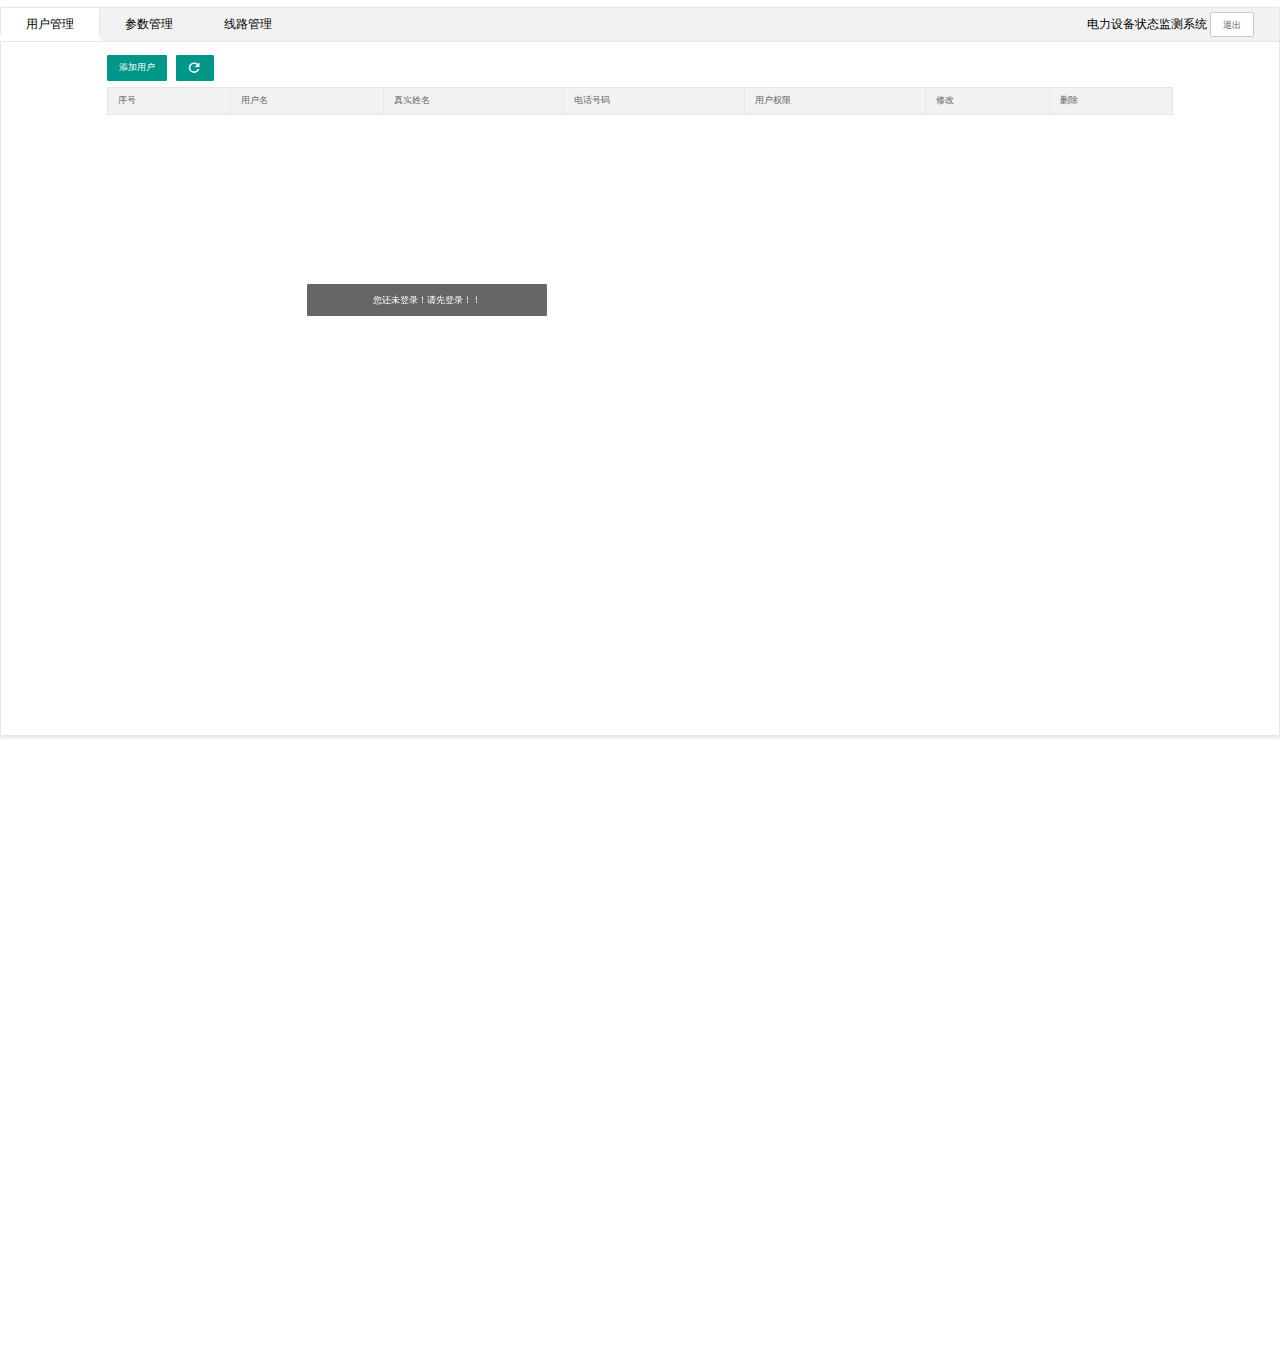
<file: manage/index.html>
<!DOCTYPE html>
<html>

<head>
    <meta charset="UTF-8">
    <meta name="viewport" content="width=device-width, initial-scale=1, maximum-scale=1">
    <meta http-equiv="X-UA-Compatible" content="ie=edge">
    <link rel="stylesheet" href="css/normalize.css">
    <link rel="stylesheet" href="lib/layui/css/layui.css">
    <link rel="stylesheet" href="css/index.css">
    <title>电力设备状态监测系统</title>
</head>

<body class="layui-layout-body">
    <div id="main" class="layui-tab layui-tab-card">
        <div id="title">
            电力设备状态监测系统 <button type="button" class="layui-btn layui-btn-primary" id="logout">退出</button>
        </div>
        <ul class="layui-tab-title">
            <li class="layui-this" id="user_manage_tab">用户管理</li>
            <li id="line_type_manage_tab">参数管理</li>
            <li id="line_manage_tab">线路管理</li>
        </ul>

        <div class="layui-tab-content" style="height: 1000px;">

            <!-- ----------------------------------- 用户管理 ------------------------------------- -->
            <div class="layui-tab-item layui-show">
                <div class="layui-tab-item layui-show" id="user_manage">
                    <button type="button" class="layui-btn" id="add_user">添加用户</button>
                    <button class="layui-btn" id="refresh_user_manage">
                        <i class="layui-icon layui-icon-refresh-3"></i>
                    </button>
                    <table class="layui-table user_table" border="1">
                        <thead>
                            <tr>
                                <th>序号</th>
                                <th>用户名</th>
                                <th>真实姓名</th>
                                <th>电话号码</th>
                                <th>用户权限</th>
                                <th>修改</th>
                                <th>删除</th>
                            </tr>
                        </thead>
                        <tbody></tbody>
                    </table>
                    <div id="user_laypage" class="laypage"></div>
                </div>

                <!-- 添加用户表单 -->
                <div id="add_user_box" class="adds layui-form">
                    <form class="layui-form" action="">
                        <br />
                        <div class="layui-form-item">
                            <div class="layui-inline">
                                <label class="layui-form-label">用户名</label>
                                <div class="layui-input-inline">
                                    <input type="text" class="layui-input" lay-verify="required" id="user_UserName2">
                                </div>
                            </div>
                        </div>
                        <div class="layui-form-item">
                            <div class="layui-inline">
                                <label class="layui-form-label">真实姓名</label>
                                <div class="layui-input-inline">
                                    <input type="text" class="layui-input" lay-verify="required" id="user_Name2">
                                </div>
                            </div>
                        </div>
                        <div class="layui-form-item">
                            <div class="layui-inline">
                                <label class="layui-form-label">用户密码</label>
                                <div class="layui-input-inline">
                                    <input type="text" class="layui-input" lay-verify="required" id="user_Password2">
                                </div>
                            </div>
                        </div>
                        <div class="layui-form-item">
                            <div class="layui-inline">
                                <label class="layui-form-label">确认密码</label>
                                <div class="layui-input-inline">
                                    <input type="text" class="layui-input" lay-verify="required" id="user_ConfirmPassword2">
                                </div>
                            </div>
                        </div>
                        <div class="layui-form-item">
                            <div class="layui-inline">
                                <label class="layui-form-label">电话号码</label>
                                <div class="layui-input-inline">
                                    <input type="text" class="layui-input" lay-verify="phone|required" id="user_Phone2">
                                </div>
                            </div>
                        </div>
                        <div class="layui-form-item">
                            <label class="layui-form-label">权限</label>
                            <div class="layui-input-inline">
                                <select lay-verify="required" id="user_Permission2">
                                    <option value="1">仅浏览</option>
                                    <option value="2">一般用户</option>
                                    <option value="3">系统管理员</option>
                                </select>
                            </div>
                        </div>
                        <div class="layui-form-item">
                            <div class="layui-input-block">
                                <button class="layui-btn submits" lay-submit lay-filter="add_user_submit">立即提交</button>
                                <button type="reset" class="layui-btn layui-btn-primary">重置</button>
                            </div>
                        </div>
                    </form>
                </div>
            </div>

            <!-- 修改用户表单 -->
            <div id="edit_user_box" class="adds">
                <form class="layui-form" action="">
                    <br />
                    <div class="layui-form-item">
                        <div class="layui-inline">
                            <label class="layui-form-label">用户名</label>
                            <div class="layui-input-inline">
                                <input type="text" class="layui-input" lay-verify="required" id="user_UserName1" disabled="disabled">
                            </div>
                        </div>
                    </div>
                    <div class="layui-form-item">
                        <div class="layui-inline">
                            <label class="layui-form-label">真实姓名</label>
                            <div class="layui-input-inline">
                                <input type="text" class="layui-input" id="user_Name1">
                            </div>
                        </div>
                    </div>
                    <div class="layui-form-item">
                        <div class="layui-inline">
                            <label class="layui-form-label">电话号码</label>
                            <div class="layui-input-inline">
                                <input type="text" class="layui-input" lay-verify="phone|required" id="user_Phone1">
                            </div>
                        </div>
                    </div>
                    <div class="layui-form-item">
                        <label class="layui-form-label">权限</label>
                        <div class="layui-input-inline">
                            <select lay-verify="required" id="user_Permission1">
                                <option value="1">仅浏览</option>
                                <option value="2">一般用户</option>
                                <option value="3">系统管理员</option>
                            </select>
                        </div>
                    </div>
                    <div class="layui-form-item">
                        <div class="layui-input-block">
                            <button class="layui-btn submits" lay-submit="" lay-filter="edit_user_submit">立即提交</button>
                            <button type="reset" class="layui-btn layui-btn-primary">重置</button>
                        </div>
                    </div>
                </form>
            </div>

            <!-- ----------------------------------- 参数管理 ------------------------------------- -->
            <div class="layui-tab-item">
                <div class="layui-tab-item layui-show" id="line_type_manage">
                    <button type="button" class="layui-btn" id="add_line_type">添加参数</button>
                    <button class="layui-btn" id="refresh_line_type_manage"> <i class="layui-icon layui-icon-refresh-3"></i></button>
                    <table class="layui-table line_type_table" border="1">
                        <thead>
                            <tr>
                                <th>序号</th>
                                <th>类型</th>
                                <th>电阻</th>
                                <th>电抗</th>
                                <th>电纳</th>
                                <th>零序电阻</th>
                                <th>零序电抗</th>
                                <th>零序电纳</th>
                                <th>修改</th>
                                <th>删除</th>
                            </tr>
                        </thead>
                        <tbody></tbody>
                    </table>
                    <div id="line_type_laypage" class="laypage"></div>
                </div>

                <!-- 添加参数 -->
                <div id="add_line_type_box" class="adds layui-form">
                    <form class="layui-form" action="">
                        <br />
                        <div class="layui-form-item">
                            <div class="layui-inline">
                                <label class="layui-form-label">线缆类型</label>
                                <div class="layui-input-inline">
                                    <input type="text" class="layui-input" lay-verify="required" id="LineType2">
                                </div>
                            </div>
                        </div>
                        <div class="layui-form-item">
                            <div class="layui-inline">
                                <label class="layui-form-label">电阻</label>
                                <div class="layui-input-inline">
                                    <input type="text" class="layui-input" lay-verify="required" id="rPerKm2">
                                </div>
                            </div>
                        </div>
                        <div class="layui-form-item">
                            <div class="layui-inline">
                                <label class="layui-form-label">电抗</label>
                                <div class="layui-input-inline">
                                    <input type="text" class="layui-input" lay-verify="required" id="xPerKm2">
                                </div>
                            </div>
                        </div>
                        <div class="layui-form-item">
                            <div class="layui-inline">
                                <label class="layui-form-label">电纳</label>
                                <div class="layui-input-inline">
                                    <input type="text" class="layui-input" lay-verify="required" id="wcPerkm2">
                                </div>
                            </div>
                        </div>
                        <div class="layui-form-item">
                            <div class="layui-inline">
                                <label class="layui-form-label">零序电阻</label>
                                <div class="layui-input-inline">
                                    <input type="text" class="layui-input" lay-verify="required" id="rPerKm02">
                                </div>
                            </div>
                        </div>
                        <div class="layui-form-item">
                            <label class="layui-form-label">零序电抗</label>
                            <div class="layui-input-inline">
                                <input type="text" class="layui-input" lay-verify="required" id="xPerKm02">
                            </div>
                        </div>
                        <div class="layui-form-item">
                            <label class="layui-form-label">零序电纳</label>
                            <div class="layui-input-inline">
                                <input type="text" class="layui-input" lay-verify="required" id="wcPerkm02">
                            </div>
                        </div>
                        <div class="layui-form-item">
                            <div class="layui-input-block">
                                <button class="layui-btn submits" lay-submit lay-filter="add_line_type_submit">立即提交</button>
                                <button type="reset" class="layui-btn layui-btn-primary">重置</button>
                            </div>
                        </div>
                    </form>
                </div>

                <!-- 修改参数 -->
                <div id="edit_line_type_box" class="adds">
                    <form class="layui-form" action="">
                        <br />
                        <div class="layui-form-item">
                            <div class="layui-inline">
                                <label class="layui-form-label">线缆类型</label>
                                <div class="layui-input-inline">
                                    <input type="text" class="layui-input" lay-verify="required" id="LineType1" disabled="disabled">
                                </div>
                            </div>
                        </div>
                        <div class="layui-form-item">
                            <div class="layui-inline">
                                <label class="layui-form-label">电阻</label>
                                <div class="layui-input-inline">
                                    <input type="text" class="layui-input" lay-verify="required" id="rPerKm1">
                                </div>
                            </div>
                        </div>
                        <div class="layui-form-item">
                            <div class="layui-inline">
                                <label class="layui-form-label">电抗</label>
                                <div class="layui-input-inline">
                                    <input type="text" class="layui-input" lay-verify="required" id="xPerKm1">
                                </div>
                            </div>
                        </div>
                        <div class="layui-form-item">
                            <label class="layui-form-label">电纳</label>
                            <div class="layui-input-inline">
                                <input type="text" class="layui-input" lay-verify="required" id="wcPerkm1">
                            </div>
                        </div>
                        <div class="layui-form-item">
                            <div class="layui-inline">
                                <label class="layui-form-label">零序电阻</label>
                                <div class="layui-input-inline">
                                    <input type="text" class="layui-input" id="rPerKm01">
                                </div>
                            </div>
                        </div>
                        <div class="layui-form-item">
                            <div class="layui-inline">
                                <label class="layui-form-label">零序电抗</label>
                                <div class="layui-input-inline">
                                    <input type="text" class="layui-input" lay-verify="required" id="xPerKm01">
                                </div>
                            </div>
                        </div>
                        <div class="layui-form-item">
                            <label class="layui-form-label">零序电纳</label>
                            <div class="layui-input-inline">
                                <input type="text" class="layui-input" lay-verify="required" id="wcPerkm01">
                            </div>
                        </div>
                        <div class="layui-form-item">
                            <div class="layui-input-block">
                                <button class="layui-btn submits" lay-submit="" lay-filter="edit_line_type_submit">立即提交</button>
                                <button type="reset" class="layui-btn layui-btn-primary">重置</button>
                            </div>
                        </div>
                    </form>
                </div>
            </div>

            <!-- ----------------------------------- 线路管理 ------------------------------------- -->
            <div class="layui-tab-item">
                <div class="layui-tab-item layui-show" id="line_manage" style="position: relative;">
                    <button type="button" class="layui-btn" id="add_line">添加线路</button>
                    <button class="layui-btn" id="refresh_line_manage"> <i class="layui-icon layui-icon-refresh-3"></i></button>
                    <!-- 查询表单 -->
                    <form id="search-line-manage" class="layui-form">
                        <div class="layui-form-item">
                            <label class="layui-form-label">线路名称</label>
                            <div class="layui-input-inline">
                                <select lay-verify="required" id="searchCondition1">
                                    <option value="" selected="">全部</option>
                                </select>
                            </div>
                        </div>

                        <div class="layui-form-item">
                            <label class="layui-form-label">图中是否显示</label>
                            <div class="layui-input-inline">
                                <select lay-verify="required" id="searchCondition2">
                                    <option value="" selected="">全部</option>
                                    <option value="1">是</option>
                                    <option value="0">否</option>
                                </select>
                            </div>
                        </div>
                        <div class="layui-form-item">
                            <label class="layui-form-label" style="width: 0px;"></label>
                            <div class="layui-input-inline">
                                <div class="layui-btn" data-type="reload" id="search">搜索</div>
                            </div>
                        </div>

                    </form>

                    <!-- 显示内容的表格 -->
                    <table class="layui-table line_table" border="1">
                        <thead>
                            <tr>
                                <th>序号</th>
                                <th>线路名称</th>
                                <th>节点名称</th>
                                <th>父节点</th>
                                <th>长度（米）</th>
                                <th>图中显示</th>
                                <th>线缆类型</th>
                                <th>耐张节点</th>
                                <th>修改</th>
                                <th>删除</th>
                            </tr>
                        </thead>
                        <tbody></tbody>
                    </table>
                    <div id="line_laypage" class="laypage"></div>
                </div>

                <!-- 添加线路 -->
                <div id="add_line_box" class="adds layui-form">
                    <form class="layui-form" action="">
                        <br />
                        <div class="layui-form-item">
                            <div class="layui-inline">
                                <label class="layui-form-label">线路名称</label>
                                <div class="layui-input-inline">
                                    <input type="text" class="layui-input" lay-verify="required" id="TreeName2" placeholder="请输入线路后再选择父节点">
                                </div>
                            </div>
                        </div>
                        <div class="layui-form-item">
                            <div class="layui-inline">
                                <label class="layui-form-label">节点名称</label>
                                <div class="layui-input-inline">
                                    <input type="text" class="layui-input" lay-verify="required" id="NodeName2">
                                </div>
                            </div>
                        </div>
                        <div class="layui-form-item">
                            <label class="layui-form-label">父节点</label>
                            <div class="layui-input-inline">
                                <select id="ParentNodeName2"></select>
                            </div>
                        </div>
                        <div class="layui-form-item">
                            <div class="layui-inline">
                                <label class="layui-form-label">长度（米）</label>
                                <div class="layui-input-inline">
                                    <input type="text" class="layui-input" lay-verify="required" id="Length2ParentNode2">
                                </div>
                            </div>
                        </div>
                        <div class="layui-form-item">
                            <label class="layui-form-label">图中显示</label>
                            <div class="layui-input-inline">
                                <select lay-verify="required" id="ShowInFigure2">
                                <option value="1" selected="">是</option>
                                <option value="0">否</option>
                            </select>
                            </div>
                        </div>
                        <div class="layui-form-item">
                            <label class="layui-form-label">线缆类型</label>
                            <div class="layui-input-inline">
                                <select lay-verify="required" id="LineType_2"></select>
                            </div>
                        </div>
                        <div class="layui-form-item">
                            <label class="layui-form-label">耐张节点</label>
                            <div class="layui-input-inline">
                                <select lay-verify="required" id="JNode2">
                                 <option value="1" selected="">是</option>
                                 <option value="0">否</option>
                             </select>
                            </div>
                        </div>
                        <div class="layui-form-item">
                            <div class="layui-input-block">
                                <button class="layui-btn submits" lay-submit lay-filter="add_line_submit">立即提交</button>
                                <button type="reset" class="layui-btn layui-btn-primary">重置</button>
                            </div>
                        </div>
                    </form>
                </div>

                <!-- 修改参数 -->
                <div id="edit_line_box" class="adds">
                    <form class="layui-form" action="">
                        <br />
                        <div class="layui-form-item">
                            <div class="layui-inline">
                                <label class="layui-form-label">线路名称</label>
                                <div class="layui-input-inline">
                                    <input type="text" class="layui-input" lay-verify="required" id="TreeName1">
                                </div>
                            </div>
                        </div>
                        <div class="layui-form-item">
                            <div class="layui-inline">
                                <label class="layui-form-label">节点名称</label>
                                <div class="layui-input-inline">
                                    <input type="text" class="layui-input" lay-verify="required" id="NodeName1">
                                </div>
                            </div>
                        </div>
                        <div class="layui-form-item">
                            <label class="layui-form-label">父节点</label>
                            <div class="layui-input-inline">
                                <select id="ParentNodeName1">
                                     <option value="" selected="">无</option>
                                </select>
                            </div>
                        </div>
                        <div class="layui-form-item">
                            <div class="layui-inline">
                                <label class="layui-form-label">长度（米）</label>
                                <div class="layui-input-inline">
                                    <input type="text" class="layui-input" lay-verify="required" id="Length2ParentNode1">
                                </div>
                            </div>
                        </div>
                        <div class="layui-form-item">
                            <label class="layui-form-label">图中显示</label>
                            <div class="layui-input-inline">
                                <select lay-verify="required" id="ShowInFigure1">
                                    <option value="1">是</option>
                                    <option value="0">否</option>
                                </select>
                            </div>
                        </div>
                        <div class="layui-form-item">
                            <label class="layui-form-label">线缆类型</label>
                            <div class="layui-input-inline">
                                <select lay-verify="required" id="LineType_1"></select>
                            </div>
                        </div>
                        <div class="layui-form-item">
                            <label class="layui-form-label">耐张节点</label>
                            <div class="layui-input-inline">
                                <select lay-verify="required" id="JNode1">
                                    <option value="1">是</option>
                                    <option value="0">否</option>
                                </select>
                            </div>
                        </div>
                        <div class="layui-form-item">
                            <div class="layui-input-block">
                                <button class="layui-btn submits" lay-submit lay-filter="edit_line_submit">立即提交</button>
                                <button type="reset" class="layui-btn layui-btn-primary">重置</button>
                            </div>
                        </div>
                    </form>
                </div>
            </div>
        </div>


        <script type="text/javascript" src="js/jquery.js"></script>
        <script type="text/javascript" src="js/jquery.cookie.js"></script>
        <script type="text/javascript" src="js/adjust.js"></script>
        <script type="text/javascript" src="js/url.js"></script>

        <script type="text/javascript" src="lib/layui/layui.js"></script>
        <script type="text/javascript" src="js/index.js"></script>
        <script>
            layui.use('element', function() {
                var $ = layui.jquery,
                    element = layui.element;
            });
        </script>
</body>

</html>
</file>
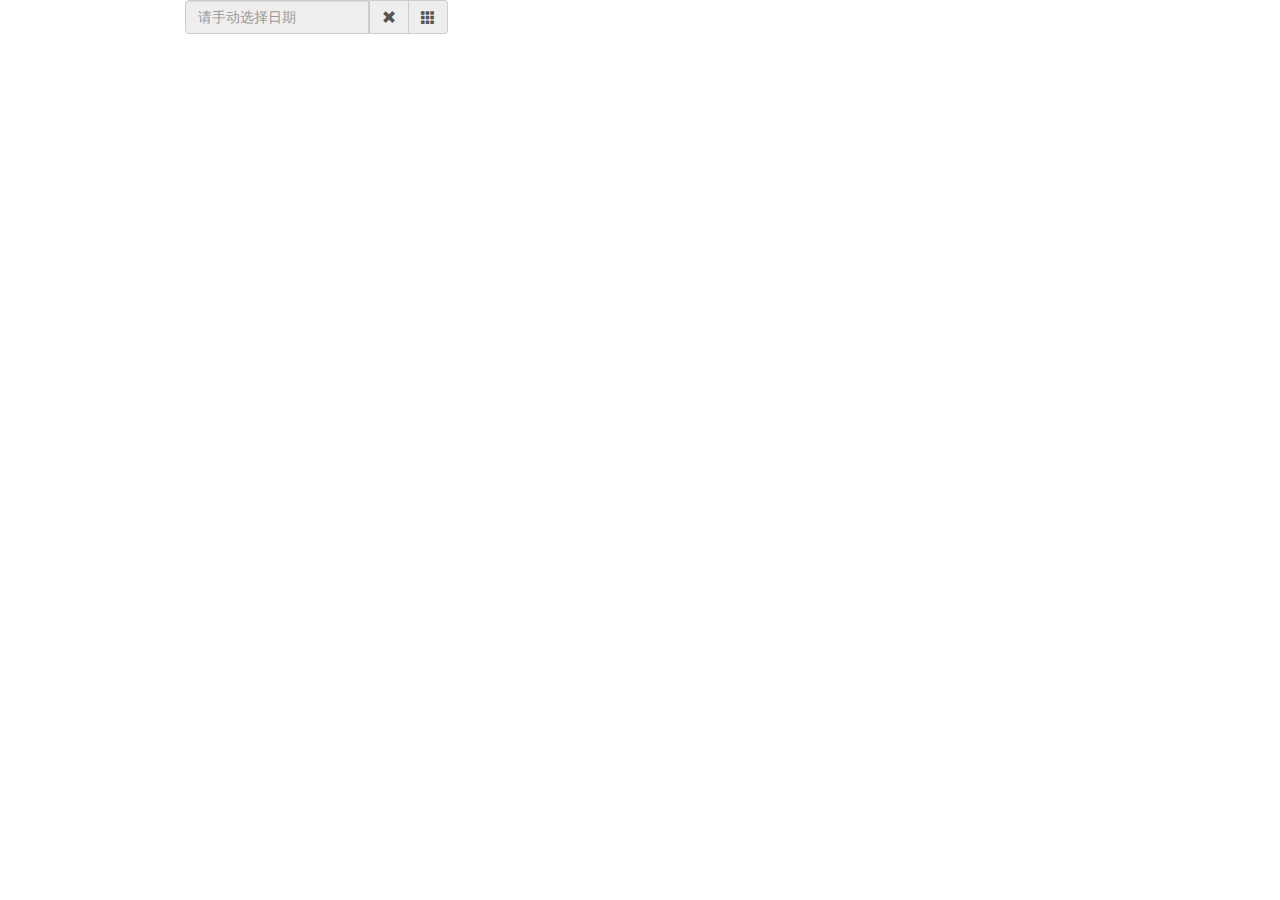
<file: html/detail.html>
<!DOCTYPE html>
<html>

<head>
    <meta charset="utf-8">
    <title></title>
    <link rel="stylesheet" href="../css/bootstrap.css">
    <link href="../css/bootstrap-datetimepicker.min.css" rel="stylesheet" media="screen">
    <style>
        * {
            margin: 0;
            padding: 0;
        }
        
        html,
        body {
            height: 100%;
        }
        
        .content {
            height: 93%;
            width: 100%;
            margin: 0 auto;
            position: relative;
            top: -5%;
            margin-bottom: 2%;
        }
        
        .current {
            height: 60%;
            width: 100%;
            margin-top: 2%;
        }
    </style>
</head>

<body>
    <div class="picker">
        <form action="" class="form-horizontal" role="form" style="width: 600px;margin-left: 200px;">
            <div class="form-group">
                <div class="input-group date form_datetime col-md-5" data-date="2018-09-01T05:25:07Z" data-date-format="dd MM yyyy - HH:ii p" data-link-field="dtp_input1">
                    <input class="form-control" size="16" type="text" value="" readonly placeholder="请手动选择日期">
                    <span class="input-group-addon"><span class="glyphicon glyphicon-remove"></span></span>
                    <span class="input-group-addon"><span class="glyphicon glyphicon-th"></span></span>
                </div>
                <input type="hidden" id="dtp_input1" value="" /><br/>
            </div>
        </form>
    </div>
    <div class="content"></div>
    <script type="text/javascript" src="../js/jquery.js"></script>
    <script type="text/javascript" src="../js/echarts.js"></script>
    <script type="text/javascript" src="../js/url.js"></script>
    <script type="text/javascript" src="../js/detail.js"></script>
    <script type="text/javascript" src="../js/bootstrap-datetimepicker.js"></script>

    <script type="text/javascript">
        $('.form_datetime').datetimepicker({
            language: 'en',
            weekStart: 1,
            todayBtn: 1,
            autoclose: 1,
            todayHighlight: 1,
            startView: 2,
            forceParse: 0,
            showMeridian: 1,
            format: 'yyyy-mm-dd hh:ii',
        });
    </script>
</body>

</html>
</file>
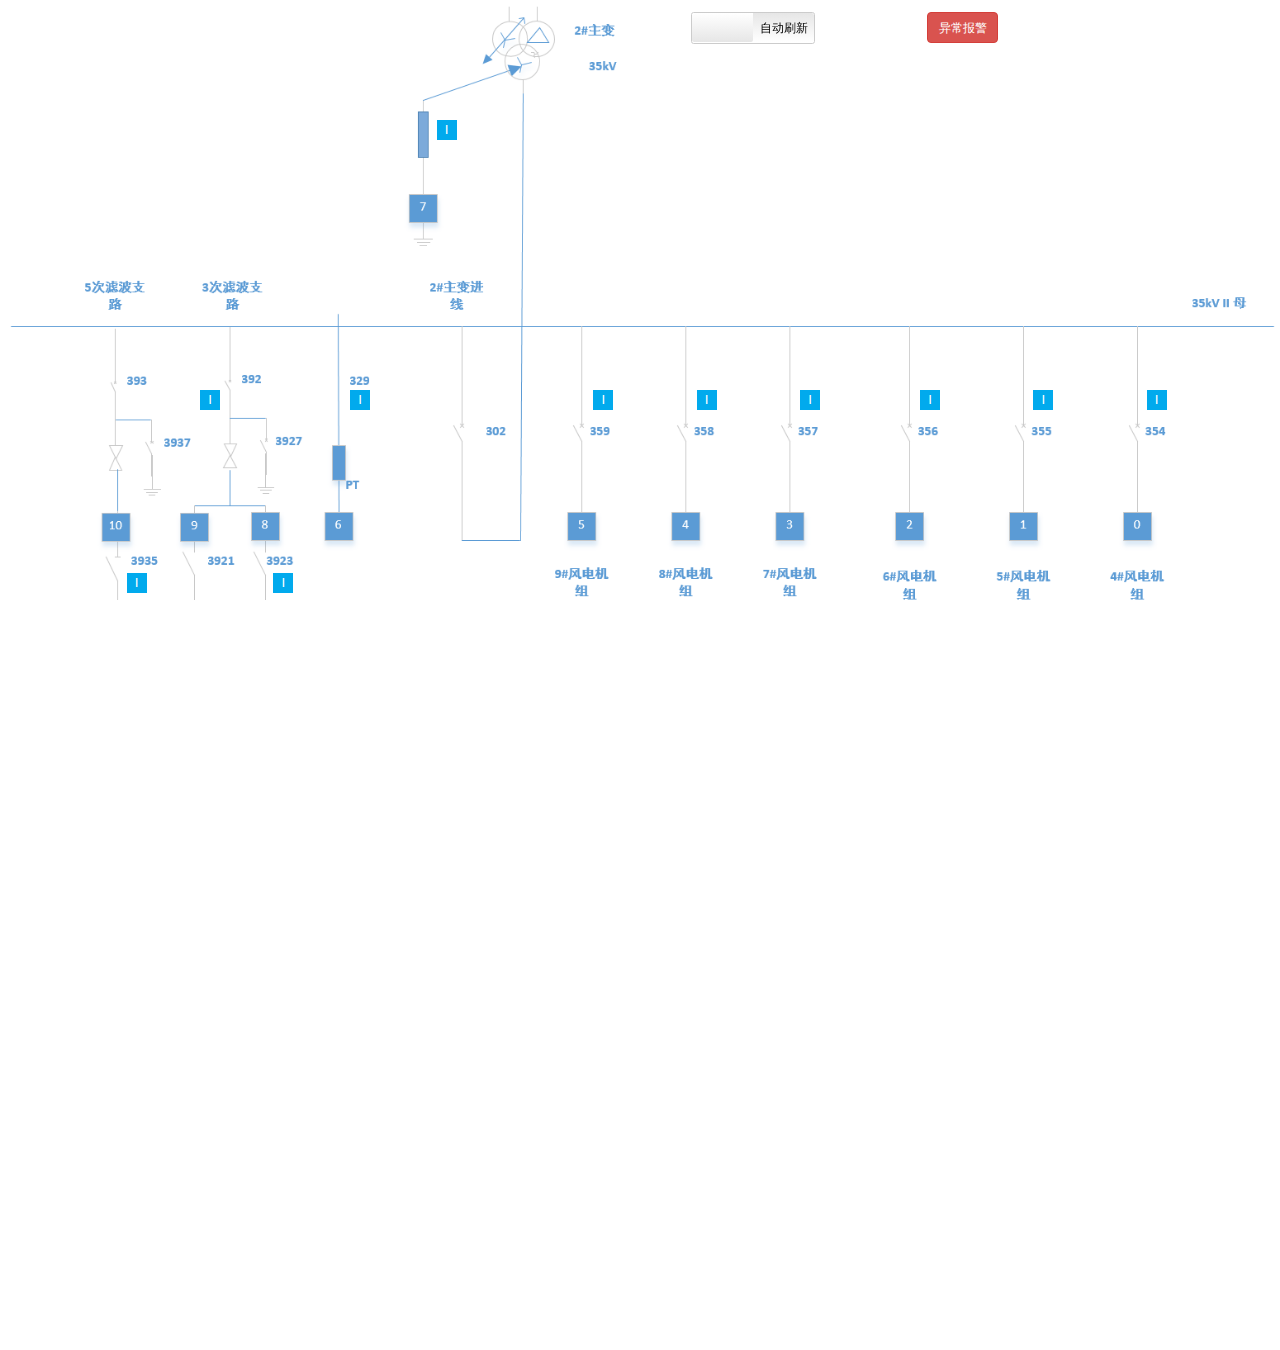
<file: html/main.html>
﻿<!DOCTYPE html>
<html>

<head>
    <meta charset="utf-8">
    <title>电力检测系统</title>
    <link rel="stylesheet" href="../css/bootstrap.css">
    <link rel="stylesheet" type="text/css" href="../css/main.css">
    <link rel="stylesheet" type="text/css" href="../css/bootstrap-switch.css">
    <link href="../css/bootstrap-datetimepicker.min.css" rel="stylesheet" media="screen">
    <link rel="stylesheet" type="text/css" href="../css/magic-check.css">
</head>

<body>
    <div id="loading">
        <img src="../img/loading.gif">
    </div>

    <div class="pic" id="content">

        <!-- 自动刷新or查找某时刻的信息 -->
        <div id="switchContainer">
            <div class="switch">
                <input type="checkbox" data-on-text="手动选择" data-off-text="自动刷新" checked />
            </div>
            <div class="container" style="width: 650px;display: none;" id="container1">
                <form action="" class="form-horizontal" role="form">
                    <div class="form-group">
                        <div class="input-group date form_datetime col-md-5" data-date="2018-09-01T05:25:00" data-date-format="dd MM yyyy - HH:ii p" data-link-field="dtp_input1" id="datetime1">
                            <input class="form-control" size="16" type="text" value="" readonly placeholder="请手动选择日期" id="form-control1">
                            <span class="input-group-addon"><span class="glyphicon glyphicon-remove"></span></span>
                            <span class="input-group-addon"><span class="glyphicon glyphicon-th"></span></span>
                        </div>
                        <input type="hidden" id="dtp_input1" value="" />
                    </div>
                </form>
                <button class="btn btn-sm btn-primary" id="up_hour" style="margin-left: -14px;margin-top: -10px;">上一小时</button>
                <button class="btn btn-sm btn-primary" id="down_hour" style="margin-top: -10px;">下一小时</button>

                <!-- 加上六个按钮，对一小时内的六个段点击查询 -->
                <div style="margin-top: 10px; margin-left: -15px;">
                    <button class="minuteChoose active btn btn-sm btn-primary" minute="00">:00</button>
                    <button class="minuteChoose btn btn-sm btn-primary" minute="10">:10</button>
                    <button class="minuteChoose btn btn-sm btn-primary" minute="20">:20</button>
                    <button class="minuteChoose btn btn-sm btn-primary" minute="30">:30</button>
                    <button class="minuteChoose btn btn-sm btn-primary" minute="40">:40</button>
                    <button class="minuteChoose btn btn-sm btn-primary" minute="50">:50</button>
                </div>
            </div>

            <!-- 显示时间段按钮不可用的弹出框 -->
            <div class="modal" id="minuteModal" tabindex="-1" style="display: none; z-index: 1041;">
                <div class="modal-dialog">
                    <div class="modal-content">
                        <div class="modal-header">
                            <button type="button" class="close" data-dismiss="modal"><span
                                    aria-hidden="true">×</span><span class="sr-only">Close</span></button>
                            <h4 class="modal-title">提示</h4>
                        </div>
                        <div class="modal-body">
                            <p>请先选择具体时间后再选择分钟段</p>
                        </div>
                        <div class="modal-footer">
                            <button type="button" class="btn btn-default" data-dismiss="modal">关闭</button>
                        </div>
                    </div>
                </div>
            </div>
        </div>


        <!-- 异常报警按钮 -->
        <button class="btn btn-lg btn-danger" id="alarm">异常报警</button>

        <!-- 在底图上设置动态的覆盖图层进行显示 -->
        <!-- 变电站的状态图层 -->
        <div class="flag" order="0" id="flag0"></div>
        <div class="flag" order="1" id="flag1"></div>
        <div class="flag" order="2" id="flag2"></div>
        <div class="flag" order="3" id="flag3"></div>
        <div class="flag" order="4" id="flag4"></div>
        <div class="flag" order="5" id="flag5"></div>
        <div class="flag" order="6" id="flag6"></div>
        <div class="flag" order="7" id="flag7"></div>
        <div class="flag" order="8" id="flag8"></div>
        <div class="flag" order="9" id="flag9"></div>
        <div class="flag" order="10" id="flag10"></div>

        <!-- 电流、电阻的显示曲线 -->
        <div class="I_history" id="I_history0" order="0">I</div>
        <div class="I_history" id="I_history1" order="1">I</div>
        <div class="I_history" id="I_history2" order="2">I</div>
        <div class="I_history" id="I_history3" order="3">I</div>
        <div class="I_history" id="I_history4" order="4">I</div>
        <div class="I_history" id="I_history5" order="5">I</div>
        <div class="I_history" id="I_history6" order="6">I</div>
        <div class="I_history" id="I_history7" order="7">I</div>
        <div class="I_history" id="I_history8" order="8">I</div>
        <div class="I_history" id="I_history9" order="9">I</div>
        <div class="I_history" id="I_history10" order="10">I</div>

        <!-- 各变电站的表格信息 -->
        <div id="tableInfo"> </div>
    </div>

    <!-- 点击异常报警后的弹出框 -->
    <div class="modal" id="warningList_2" tabindex="-1">
        <div class="modal-dialog" style="width:1000px">
            <div class="modal-content">
                <div class="modal-header">
                    <button type="button" class="close" data-dismiss="modal"><span
                            aria-hidden="true">&times;</span><span class="sr-only">Close</span></button>
                    <h4 class="modal-title">异常报警</h4>
                </div>
                <div class="modal-body">
                    <div id="list_2" style="height: 500px;width: 100%;overflow: auto;"></div>
                </div>
                <div class="modal-footer">
                    <form role="form" style="display: flex;justify-content:space-between; width: 100%;">
                        <div class="form-group">
                            <!-- onmousedown="if(this.options.length>4){this.size=5}" onblur="this.size=1" onchange="this.size=1" id="deviceIDs" -->
                            <select class="form-control" id="deviceIDs">
                                <option value="">请选择设备号</option>
                                <option value="23">箱变一</option>
                                <option value="26">箱变二</option>
                                <option value="24">箱变八</option>
                                <option value="25">箱变十</option>
                                <option value="21">箱变六</option>
                                <option value="1">分支箱一2号线</option>
                                <option value="2">分支箱一3号线</option>
                                <option value="4">分支箱二3号线</option>
                                <option value="3">分支箱二4号线</option>
                                <option value="14">分支箱三5号线</option>
                                <option value="13">分支箱三13号线</option>
                                <option value="6">分支箱四6号线</option>
                                <option value="5">分支箱四7号线</option>
                                <option value="8">分支箱五8号线</option>
                                <option value="7">分支箱五9号线</option>
                                <option value="10">分支箱七13号线</option>
                                <option value="9">分支箱七14号线</option>
                                <option value="12">分支箱八15号线</option>
                                <option value="11">分支箱八16号线</option>
                            </select>
                        </div>
                        <div class="container" style="width: 600px;" id="container_2">
                            <form action="" class="form-horizontal" role="form">

                                <div class="form-group">
                                    <div class="input-group date form_datetime col-md-5" data-date-format="dd MM yyyy - HH:ii p" data-link-field="dtp_input_2" id="datetime_2">
                                        <input class="form-control" size="16" type="text" value="" readonly placeholder="请手动选择日期" id="form-control_2">
                                        <span class="input-group-addon"><span
                                                class="glyphicon glyphicon-remove"></span></span>
                                        <span class="input-group-addon"><span
                                                class="glyphicon glyphicon-th"></span></span>
                                    </div>
                                    <input type="hidden" id="dtp_input_2" value="" /><br />
                                </div>
                            </form>
                        </div>
                    </form>
                    <button type="button" class="btn btn-primary" id="search_2">按条件查询</button>
                    <button type="button" class="btn btn-default" data-dismiss="modal">关闭</button>
                </div>
            </div>
            <!-- /.modal-content -->
        </div>
        <!-- /.modal-dialog -->
    </div>
    <!-- /.modal -->


    <!-- 显示电流的历史曲线 -->
    <div class="modal" id="line_loss_chart" tabindex="-1">
        <div class="modal-dialog" style="width:1200px">
            <div class="modal-content">
                <div class="modal-header">
                    <button type="button" class="close" data-dismiss="modal"><span
                            aria-hidden="true">&times;</span><span class="sr-only">Close</span></button>
                    <h4 class="modal-title">历史信息</h4>
                </div>
                <div class="modal-body">
                    <div id="line_loss_pic" style="width: 1150px;height:600px;"></div>
                </div>
            </div>
            <!-- /.modal-content -->
        </div>
        <!-- /.modal-dialog -->
    </div>
    <!-- /.modal -->


    <!-- 四个能够弹出的异常列表 -->
    <div class="modal" id='show1' data-backdrop="static" style="width: 600px;height: 450px;">
        <div class="modal-dialog">
            <div class="modal-content">

                <div class="modal-header">
                    <button type="button" class="close" data-dismiss="modal" aria-hidden="true">&times;</button>
                    <h4 class="modal-title" id="myModalLabel"></h4>
                </div>
                <div class="modal-body">
                    <div class="mycharts" id="charts1"></div>
                </div>
            </div>
        </div>
    </div>

    <div class="modal" id='show2' data-backdrop="static" style="width: 600px;height: 450px;">
        <div class="modal-dialog">
            <div class="modal-content">
                <div class="modal-header">
                    <button type="button" class="close" data-dismiss="modal" aria-hidden="true">&times;</button>
                    <h4 class="modal-title" id="myModalLabel"></h4>
                </div>
                <div class="modal-body">
                    <div class="mycharts" id="charts2"></div>
                </div>
            </div>
        </div>
    </div>

    <div class="modal" id='show3' data-backdrop="static" style="width: 600px;height: 450px;">
        <div class="modal-dialog">
            <div class="modal-content">
                <div class="modal-header">
                    <button type="button" class="close" data-dismiss="modal" aria-hidden="true">&times;</button>
                    <h4 class="modal-title" id="myModalLabel"></h4>
                </div>
                <div class="modal-body">
                    <div class="mycharts" id="charts3"></div>
                </div>
            </div>
        </div>
    </div>

    <div class="modal" id='show4' data-backdrop="static" style="width: 600px;height: 450px;">
        <div class="modal-dialog">
            <div class="modal-content">
                <div class="modal-header">
                    <button type="button" class="close" data-dismiss="modal" aria-hidden="true">&times;</button>
                    <h4 class="modal-title" id="myModalLabel"></h4>
                </div>
                <div class="modal-body">
                    <div class="mycharts" id="charts4"></div>
                </div>
            </div>
        </div>
    </div>
</body>

<script type="text/javascript" src="../js/jquery.js"></script>
<script type="text/javascript" src="../js/jquery-ui.min.js"></script>
<script type="text/javascript" src="../js/bootstrap-switch.min.js"></script>
<script type="text/javascript" src="../js/bootstrap-datetimepicker.js"></script>
<script type="text/javascript" src="../js/modal.js"></script>
<script type="text/javascript" src="../js/url.js"></script>
<script type="text/javascript" src="../js/api.js"></script>
<script type="text/javascript" src="../js/echarts.js"></script>

<script type="text/javascript">
    function getNow(s) {
        return s < 10 ? '0' + s : s;
    }
    var myDate = new Date();
    var year = myDate.getFullYear(); //获取当前年
    var month = myDate.getMonth() + 1; //获取当前月
    var date = myDate.getDate(); //获取当前日
    var h = myDate.getHours(); //获取当前小时数(0-23)
    var m = myDate.getMinutes(); //获取当前分钟数(0-59)
    var s = myDate.getSeconds();
    var now = year + '-' + getNow(month) + "-" + getNow(date) + "" + getNow(h) + ':' + getNow(m) + ":" + getNow(s);

    $("#datetime1").attr("data-date", now);
    $("#datetime2").attr("data-date", now);
    $("#form-control_2").attr("data-date", year + '-' + getNow(month) + "-" + getNow(date));
    $('.form_datetime').datetimepicker({
        language: 'en',
        weekStart: 1,
        todayBtn: 1,
        autoclose: 1,
        todayHighlight: 1,
        minView: 1,
        startView: 2,
        forceParse: 0,
        format: 'yyyy-mm-dd hh:00',
    });
</script>
<script type="text/javascript" src="../js/main.js"></script>
<script type="text/javascript" src="../js/adjust.js"></script>
<script type="text/javascript">
    $(function() {
        setInterval(function() {
            if ($(window).width() < 1430) {
                $(".bootstrap-switch .bootstrap-switch-handle-on").css("white-space", "pre-wrap");
                $(".bootstrap-switch .bootstrap-switch-handle-off").css("white-space", "pre-wrap");
                $(".bootstrap-switch .bootstrap-switch-label").css("white-space", "pre-wrap");
            } else {
                $(".bootstrap-switch .bootstrap-switch-handle-on").css("white-space", "nowrap");
                $(".bootstrap-switch .bootstrap-switch-handle-off").css("white-space", "nowrap");
                $(".bootstrap-switch .bootstrap-switch-label").css("white-space", "nowrap");
            }
        }, 200);
    })
</script>

</html>
</file>
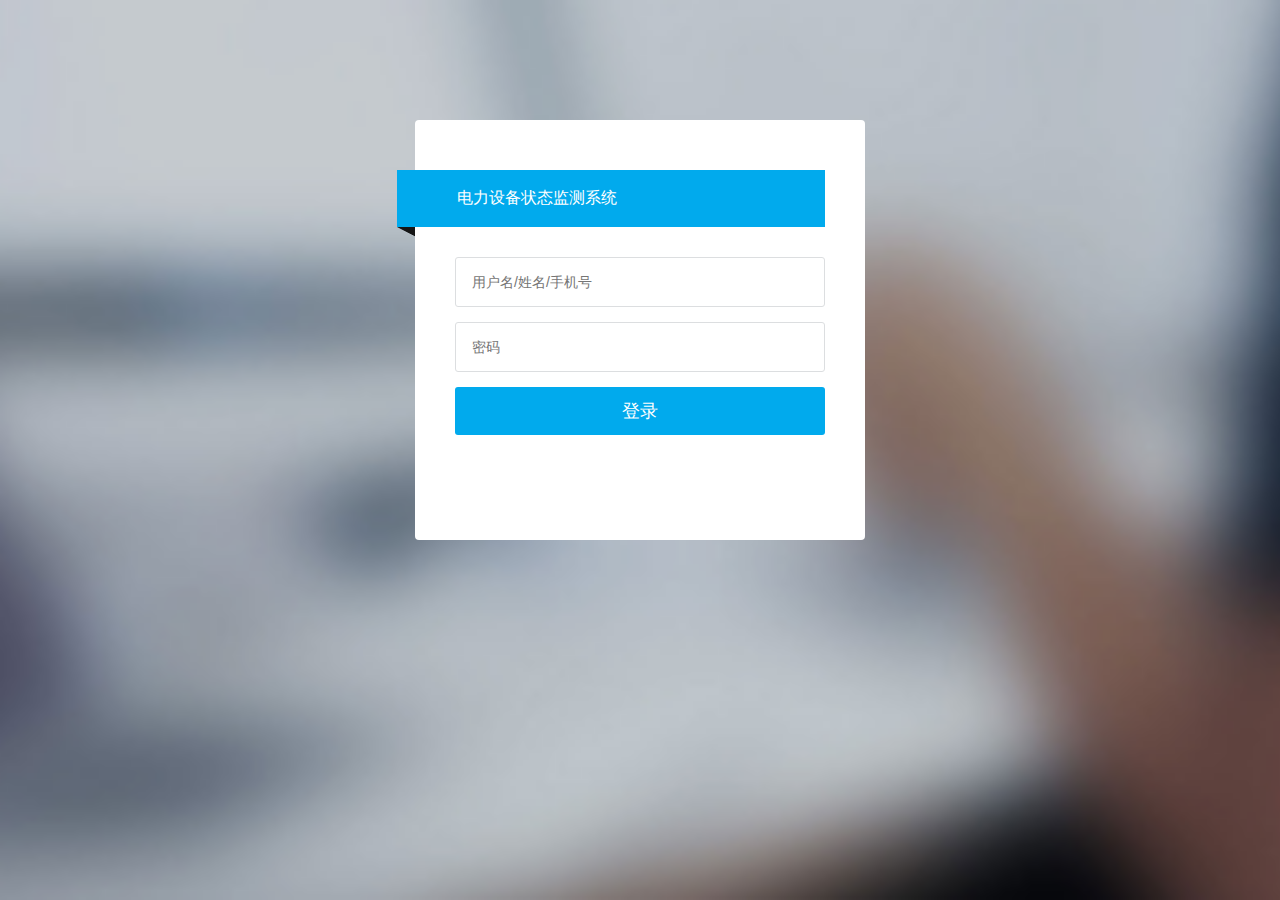
<file: manage/login.html>
<!doctype html>
<html>

<head>
    <title>登录 - 电力设备状态监测系统</title>
    <meta charset="UTF-8">
    <meta name="viewport" content="width=device-width, initial-scale=1.0">
    <meta http-equiv="X-UA-Compatible" content="ie=edge">
    <link rel="stylesheet" href="lib/layui/css/layui.css">
    <link rel="stylesheet" href="css/font.css">
    <link rel="stylesheet" href="css/login.css">
</head>

<body class="login-bg">

    <div class="login layui-anim layui-anim-up">
        <div class="message">电力设备状态监测系统</div>
        <div id="darkbannerwrap"></div>

        <form method="post" class="layui-form">
            <input name="personName" id="personName" placeholder="用户名/姓名/手机号" type="text" lay-verify="required" class="layui-input">
            <hr class="hr15">
            <input name="password" id="password" lay-verify="required" placeholder="密码" type="password" class="layui-input">
            <hr class="hr15">
            <input value="登录" lay-submit lay-filter="login" style="width:100%;" type="submit" id="submit">
            <hr class="hr20">
        </form>
    </div>

    <script type="text/javascript" src="js/jquery.js"></script>
    <script type="text/javascript" src="js/jquery.cookie.js"></script>
    <script type="text/javascript" src="js/url.js"></script>
    <script type="text/javascript" src="lib/layui/layui.js"></script>
    <script>
        $(function() {
            layui.use(['form', 'layer'], function() {
                var form = layui.form;
                var layer = layui.layer;

                //监听提交
                form.on('submit(login)', function() {
                    $.ajax({
                        type: "POST",
                        url: url + "User.asmx/Login",
                        data: {
                            personName: $('#personName').val(),
                            password: $('#password').val()
                        },
                        success: function(res) {
                            if (res[1] != "") {
                                localStorage.setItem("PersonCode", res[1]);
                                layer.msg('登录成功！', {
                                    time: 2000
                                }, function() {
                                    window.location.href = 'index.html';
                                });
                            } else {
                                layer.msg(res[0]);
                            }
                        }
                    });
                    return false;
                });
            });
        })
    </script>
</body>

</html>
</file>
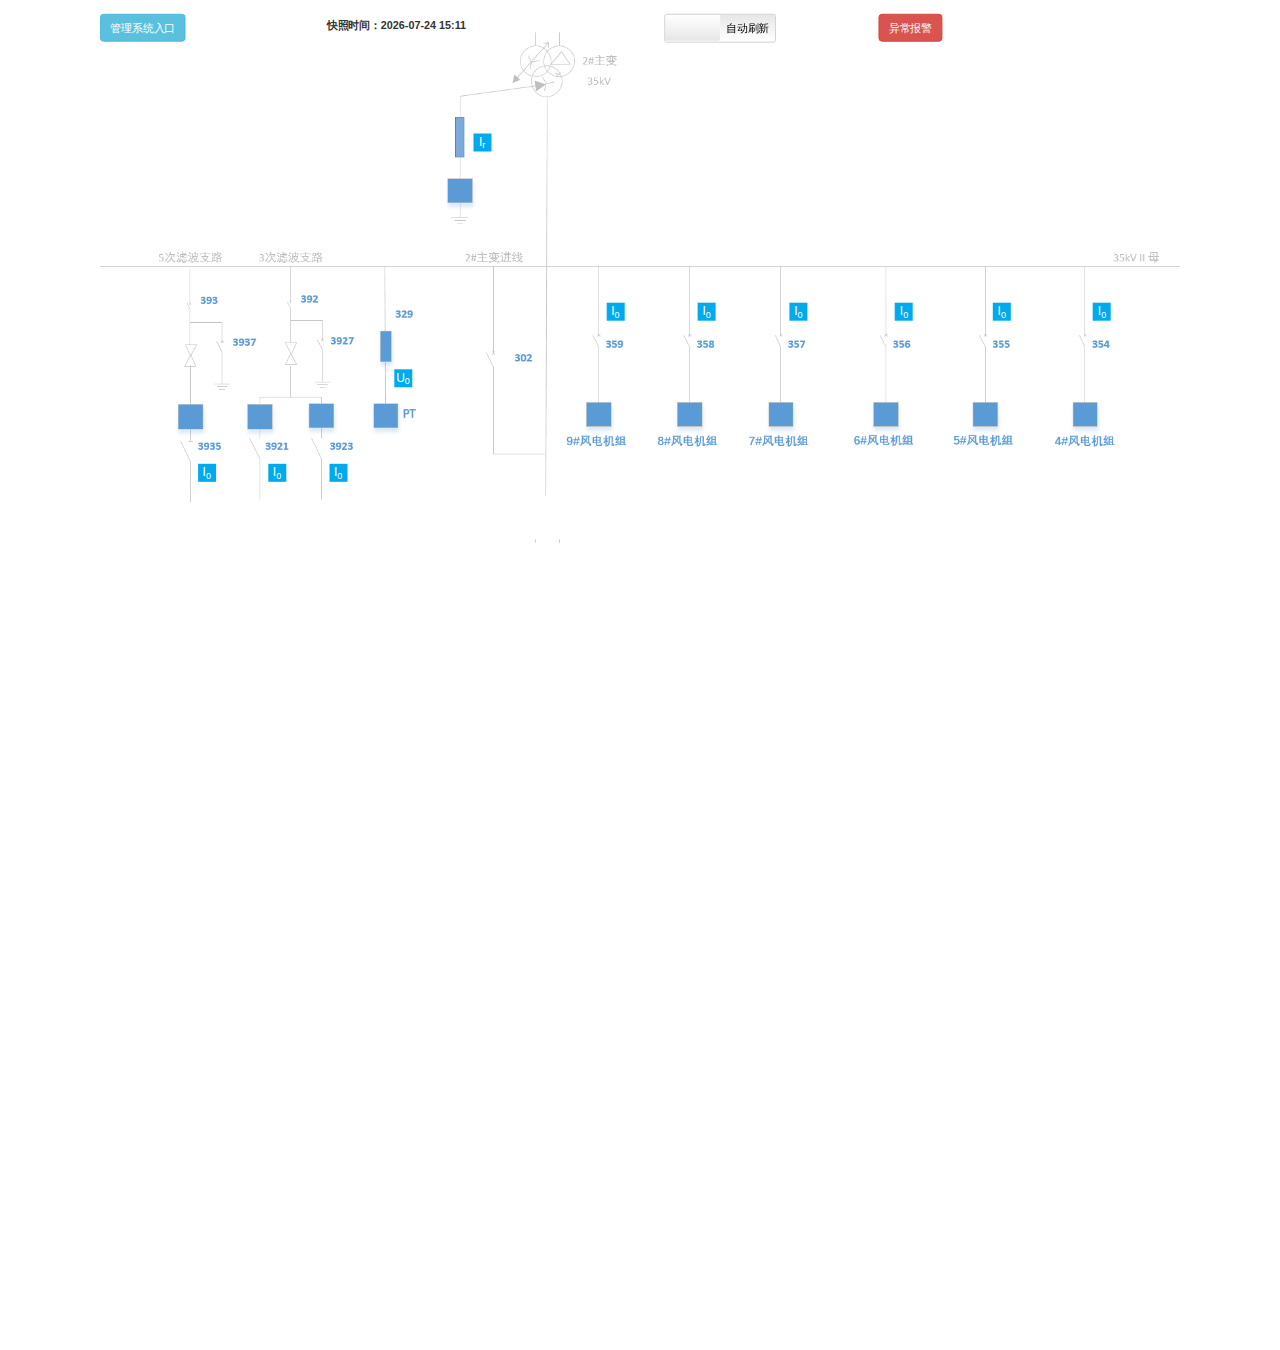
<file: front/html/main.html>
﻿<!DOCTYPE html>
<html>

<head>
    <meta charset="utf-8">
    <title>电力检测系统</title>
    <link rel="stylesheet" href="../css/bootstrap.css">
    <link rel="stylesheet" type="text/css" href="../css/main.css">
    <link rel="stylesheet" type="text/css" href="../css/bootstrap-switch.css">
    <link href="../css/bootstrap-datetimepicker.min.css" rel="stylesheet" media="screen">
    <link rel="stylesheet" type="text/css" href="../css/magic-check.css">
</head>

<body>
    <div id="loading">
        <img src="../img/loading.gif">
    </div>

    <div class="pic" id="content">
        <!-- 自动刷新or查找某时刻的信息 -->
        <div id="switchContainer">
            <div class="switch">
                <input type="checkbox" data-on-text="手动选择" data-off-text="自动刷新" checked />
            </div>
            <div class="container" style="width: 650px;display: none;" id="container1">
                <form action="" class="form-horizontal" role="form">
                    <div class="form-group">
                        <div class="input-group date form_datetime col-md-5" data-date="2018-09-01T05:25:00" data-date-format="dd MM yyyy - HH:ii p" data-link-field="dtp_input1" id="datetime1">
                            <input class="form-control" size="16" type="text" value="" readonly placeholder="请手动选择日期" id="form-control1">
                            <span class="input-group-addon"><span class="glyphicon glyphicon-remove"></span></span>
                            <span class="input-group-addon"><span class="glyphicon glyphicon-th"></span></span>
                        </div>
                        <input type="hidden" id="dtp_input1" value="" />
                    </div>
                </form>
                <button class="btn btn-sm btn-primary" id="up_hour" style="margin-left: -14px;margin-top: -10px;">上一小时</button>
                <button class="btn btn-sm btn-primary" id="down_hour" style="margin-top: -10px;">下一小时</button>

                <!-- 加上六个按钮，对一小时内的六个段点击查询 -->
                <div style="margin-top: 10px; margin-left: -15px;">
                    <button class="minuteChoose active btn btn-sm btn-primary" minute="00">:00</button>
                    <button class="minuteChoose btn btn-sm btn-primary" minute="10">:10</button>
                    <button class="minuteChoose btn btn-sm btn-primary" minute="20">:20</button>
                    <button class="minuteChoose btn btn-sm btn-primary" minute="30">:30</button>
                    <button class="minuteChoose btn btn-sm btn-primary" minute="40">:40</button>
                    <button class="minuteChoose btn btn-sm btn-primary" minute="50">:50</button>
                </div>
            </div>

            <!-- 显示时间段按钮不可用的弹出框 -->
            <div class="modal" id="minuteModal" tabindex="-1" style="display: none; z-index: 1041;">
                <div class="modal-dialog">
                    <div class="modal-content">
                        <div class="modal-header">
                            <button type="button" class="close" data-dismiss="modal"><span
                                    aria-hidden="true">×</span><span class="sr-only">Close</span></button>
                            <h4 class="modal-title">提示</h4>
                        </div>
                        <div class="modal-body">
                            <p>请先选择具体时间后再选择分钟段</p>
                        </div>
                        <div class="modal-footer">
                            <button type="button" class="btn btn-default" data-dismiss="modal">关闭</button>
                        </div>
                    </div>
                </div>
            </div>
        </div>


        <!-- 异常报警按钮 -->
        <button class="btn btn-lg btn-danger" id="alarm">异常报警</button>
        <!-- 当前的快照时间 -->
        <h4 id="shot-time-container">快照时间：<span id="shot-time">2020-10-09 19:00</span></h4>
        <!-- 后台管理系统的入口 -->
        <button class="btn btn-lg btn-info" id="manageEntrance">管理系统入口</button>

        <!-- 在底图上设置动态的覆盖图层进行显示 -->
        <!-- 变电站的状态图层 -->
        <div class="flag" order="1" id="flag1"></div>
        <div class="flag" order="2" id="flag2"></div>
        <div class="flag" order="3" id="flag3"></div>
        <div class="flag" order="4" id="flag4"></div>
        <div class="flag" order="5" id="flag5"></div>
        <div class="flag" order="6" id="flag6"></div>
        <div class="flag" order="7" id="flag7"></div>
        <div class="flag" order="8" id="flag8"></div>
        <div class="flag" order="9" id="flag9"></div>
        <div class="flag" order="10" id="flag10"></div>
        <div class="flag" order="11" id="flag11"></div>

        <!-- 电流、电阻的显示曲线 -->
        <div class="I_history" id="I_history1" order="1">I<sub>0</sub></div>
        <div class="I_history" id="I_history2" order="2">I<sub>0</sub></div>
        <div class="I_history" id="I_history3" order="3">I<sub>0</sub></div>
        <div class="I_history" id="I_history4" order="4">I<sub>0</sub></div>
        <div class="I_history" id="I_history5" order="5">I<sub>0</sub></div>
        <div class="I_history" id="I_history6" order="6">I<sub>0</sub></div>
        <div class="I_history" id="I_history7" order="7">U<sub>0</sub></div>
        <div class="I_history" id="I_history8" order="8">I<sub>0</sub></div>
        <div class="I_history" id="I_history9" order="9">I<sub>0</sub></div>
        <div class="I_history" id="I_history10" order="10">I<sub>0</sub></div>
        <div class="I_history" id="I_history11" order="11">I<sub>r</sub></div>

        <!-- 各变电站的表格信息 -->
        <div id="tableInfo"></div>
    </div>

    <!-- 点击异常报警后的弹出框 -->
    <div class="modal" id="warningList_2" tabindex="-1">
        <div class="modal-dialog" style="width:1000px">
            <div class="modal-content">
                <div class="modal-header">
                    <button type="button" class="close" data-dismiss="modal"><span
                            aria-hidden="true">&times;</span><span class="sr-only">Close</span></button>
                    <h4 class="modal-title">异常报警</h4>
                </div>
                <div class="modal-body">
                    <div id="list_2" style="height: 500px;width: 100%;overflow: auto;"></div>
                </div>
                <div class="modal-footer">
                    <form role="form" style="display: flex;justify-content:space-between; width: 100%;">
                        <div class="form-group">
                            <!-- onmousedown="if(this.options.length>4){this.size=5}" onblur="this.size=1" onchange="this.size=1" id="deviceIDs" -->
                            <select class="form-control" id="deviceIDs">
                                <option value="">请选择设备号</option>
                                <option value="1">4#风电机组</option>
                                <option value="2">5#风电机组</option>
                                <option value="3">6#风电机组</option>
                                <option value="4">7#风电机组</option>
                                <option value="5">8#风电机组</option>
                                <option value="6">9#风电机组</option>
                                <option value="7">PT</option>
                                <option value="8">3923</option>
                                <option value="9">3921</option>
                                <option value="10">3935</option>
                                <option value="11">接地电流</option>
                            </select>
                        </div>
                        <div class="container" style="width: 600px;" id="container_2">
                            <form action="" class="form-horizontal" role="form">

                                <div class="form-group">
                                    <div class="input-group date form_datetime col-md-5" data-date-format="dd MM yyyy - HH:ii p" data-link-field="dtp_input_2" id="datetime_2">
                                        <input class="form-control" size="16" type="text" value="" readonly placeholder="请手动选择日期" id="form-control_2">
                                        <span class="input-group-addon"><span
                                                class="glyphicon glyphicon-remove"></span></span>
                                        <span class="input-group-addon"><span
                                                class="glyphicon glyphicon-th"></span></span>
                                    </div>
                                    <input type="hidden" id="dtp_input_2" value="" /><br />
                                </div>
                            </form>
                        </div>
                    </form>
                    <button type="button" class="btn btn-primary" id="search_2">按条件查询</button>
                    <button type="button" class="btn btn-default" data-dismiss="modal">关闭</button>
                </div>
            </div>
            <!-- /.modal-content -->
        </div>
        <!-- /.modal-dialog -->
    </div>
    <!-- /.modal -->


    <!-- 显示电流的历史曲线 -->
    <div class="modal" id="line_loss_chart" tabindex="-1">
        <div class="modal-dialog" style="width:1200px">
            <div class="modal-content">
                <div class="modal-header">
                    <button type="button" class="close" data-dismiss="modal"><span
                            aria-hidden="true">&times;</span><span class="sr-only">Close</span></button>
                    <h4 class="modal-title">历史信息</h4>
                </div>
                <div class="modal-body">
                    <div id="line_loss_pic" style="width: 1150px;height:600px;"></div>
                </div>
            </div>
            <!-- /.modal-content -->
        </div>
        <!-- /.modal-dialog -->
    </div>
    <!-- /.modal -->


    <!-- 四个能够弹出的异常列表 -->
    <div class="modal" id='show1' data-backdrop="static" style="width: 600px;height: 450px;">
        <div class="modal-dialog">
            <div class="modal-content">

                <div class="modal-header">
                    <button type="button" class="close" data-dismiss="modal" aria-hidden="true">&times;</button>
                    <h4 class="modal-title" id="myModalLabel"></h4>
                </div>
                <div class="modal-body">
                    <div class="mycharts" id="charts1"></div>
                </div>
            </div>
        </div>
    </div>

    <div class="modal" id='show2' data-backdrop="static" style="width: 600px;height: 450px;">
        <div class="modal-dialog">
            <div class="modal-content">
                <div class="modal-header">
                    <button type="button" class="close" data-dismiss="modal" aria-hidden="true">&times;</button>
                    <h4 class="modal-title" id="myModalLabel"></h4>
                </div>
                <div class="modal-body">
                    <div class="mycharts" id="charts2"></div>
                </div>
            </div>
        </div>
    </div>

    <div class="modal" id='show3' data-backdrop="static" style="width: 600px;height: 450px;">
        <div class="modal-dialog">
            <div class="modal-content">
                <div class="modal-header">
                    <button type="button" class="close" data-dismiss="modal" aria-hidden="true">&times;</button>
                    <h4 class="modal-title" id="myModalLabel"></h4>
                </div>
                <div class="modal-body">
                    <div class="mycharts" id="charts3"></div>
                </div>
            </div>
        </div>
    </div>

    <div class="modal" id='show4' data-backdrop="static" style="width: 600px;height: 450px;">
        <div class="modal-dialog">
            <div class="modal-content">
                <div class="modal-header">
                    <button type="button" class="close" data-dismiss="modal" aria-hidden="true">&times;</button>
                    <h4 class="modal-title" id="myModalLabel"></h4>
                </div>
                <div class="modal-body">
                    <div class="mycharts" id="charts4"></div>
                </div>
            </div>
        </div>
    </div>
</body>

<script type="text/javascript" src="../js/jquery.js"></script>
<script type="text/javascript" src="../js/jquery-ui.min.js"></script>
<script type="text/javascript" src="../js/bootstrap-switch.min.js"></script>
<script type="text/javascript" src="../js/bootstrap-datetimepicker.js"></script>
<script type="text/javascript" src="../js/modal.js"></script>
<script type="text/javascript" src="../js/url.js"></script>
<script type="text/javascript" src="../js/api.js"></script>
<script type="text/javascript" src="../js/echarts.js"></script>

<script type="text/javascript">
    function getNow(s) {
        return s < 10 ? '0' + s : s;
    }
    var myDate = new Date();
    var year = myDate.getFullYear(); //获取当前年
    var month = myDate.getMonth() + 1; //获取当前月
    var date = myDate.getDate(); //获取当前日
    var h = myDate.getHours(); //获取当前小时数(0-23)
    var m = myDate.getMinutes(); //获取当前分钟数(0-59)
    var s = myDate.getSeconds();
    var now = year + '-' + getNow(month) + "-" + getNow(date) + " " + getNow(h) + ':' + getNow(m) + ":" + getNow(s);

    $("#datetime1").attr("data-date", now);
    $("#datetime2").attr("data-date", now);
    $("#form-control_2").attr("data-date", year + '-' + getNow(month) + "-" + getNow(date));
    $('.form_datetime').datetimepicker({
        language: 'en',
        weekStart: 1,
        todayBtn: 1,
        autoclose: 1,
        todayHighlight: 1,
        minView: 1,
        startView: 2,
        forceParse: 0,
        format: 'yyyy-mm-dd hh:00',
    });
    console.log(12312)
</script>
<script type="text/javascript" src="../js/main.js"></script>
<script type="text/javascript" src="../js/adjust.js"></script>
<script type="text/javascript">
    $(function() {
        setInterval(function() {
            if ($(window).width() < 1430) {
                $(".bootstrap-switch .bootstrap-switch-handle-on").css("white-space", "pre-wrap");
                $(".bootstrap-switch .bootstrap-switch-handle-off").css("white-space", "pre-wrap");
                $(".bootstrap-switch .bootstrap-switch-label").css("white-space", "pre-wrap");
            } else {
                $(".bootstrap-switch .bootstrap-switch-handle-on").css("white-space", "nowrap");
                $(".bootstrap-switch .bootstrap-switch-handle-off").css("white-space", "nowrap");
                $(".bootstrap-switch .bootstrap-switch-label").css("white-space", "nowrap");
            }
        }, 200);
    })
</script>

</html>
</file>
<file: manage/lib/layui/css/layui.css>
/** layui-v2.4.3 MIT License By https://www.layui.com */
 .layui-inline,img{display:inline-block;vertical-align:middle}h1,h2,h3,h4,h5,h6{font-weight:400}.layui-edge,.layui-header,.layui-inline,.layui-main{position:relative}.layui-btn,.layui-edge,.layui-inline,img{vertical-align:middle}.layui-btn,.layui-disabled,.layui-icon,.layui-unselect{-webkit-user-select:none;-ms-user-select:none;-moz-user-select:none}blockquote,body,button,dd,div,dl,dt,form,h1,h2,h3,h4,h5,h6,input,li,ol,p,pre,td,textarea,th,ul{margin:0;padding:0;-webkit-tap-highlight-color:rgba(0,0,0,0)}a:active,a:hover{outline:0}img{border:none}li{list-style:none}table{border-collapse:collapse;border-spacing:0}h4,h5,h6{font-size:100%}button,input,optgroup,option,select,textarea{font-family:inherit;font-size:inherit;font-style:inherit;font-weight:inherit;outline:0}pre{white-space:pre-wrap;white-space:-moz-pre-wrap;white-space:-pre-wrap;white-space:-o-pre-wrap;word-wrap:break-word}body{line-height:24px;font:14px Helvetica Neue,Helvetica,PingFang SC,Tahoma,Arial,sans-serif}hr{height:1px;margin:10px 0;border:0;clear:both}a{color:#333;text-decoration:none}a:hover{color:#777}a cite{font-style:normal;*cursor:pointer}.layui-border-box,.layui-border-box *{box-sizing:border-box}.layui-box,.layui-box *{box-sizing:content-box}.layui-clear{clear:both;*zoom:1}.layui-clear:after{content:'\20';clear:both;*zoom:1;display:block;height:0}.layui-inline{*display:inline;*zoom:1}.layui-edge{display:inline-block;width:0;height:0;border-width:6px;border-style:dashed;border-color:transparent;overflow:hidden}.layui-edge-top{top:-4px;border-bottom-color:#999;border-bottom-style:solid}.layui-edge-right{border-left-color:#999;border-left-style:solid}.layui-edge-bottom{top:2px;border-top-color:#999;border-top-style:solid}.layui-edge-left{border-right-color:#999;border-right-style:solid}.layui-elip{text-overflow:ellipsis;overflow:hidden;white-space:nowrap}.layui-disabled,.layui-disabled:hover{color:#d2d2d2!important;cursor:not-allowed!important}.layui-circle{border-radius:100%}.layui-show{display:block!important}.layui-hide{display:none!important}@font-face{font-family:layui-icon;src:url(../font/iconfont.eot?v=240);src:url(../font/iconfont.eot?v=240#iefix) format('embedded-opentype'),url(../font/iconfont.svg?v=240#iconfont) format('svg'),url(../font/iconfont.woff?v=240) format('woff'),url(../font/iconfont.ttf?v=240) format('truetype')}.layui-icon{font-family:layui-icon!important;font-size:16px;font-style:normal;-webkit-font-smoothing:antialiased;-moz-osx-font-smoothing:grayscale}.layui-icon-reply-fill:before{content:"\e611"}.layui-icon-set-fill:before{content:"\e614"}.layui-icon-menu-fill:before{content:"\e60f"}.layui-icon-search:before{content:"\e615"}.layui-icon-share:before{content:"\e641"}.layui-icon-set-sm:before{content:"\e620"}.layui-icon-engine:before{content:"\e628"}.layui-icon-close:before{content:"\1006"}.layui-icon-close-fill:before{content:"\1007"}.layui-icon-chart-screen:before{content:"\e629"}.layui-icon-star:before{content:"\e600"}.layui-icon-circle-dot:before{content:"\e617"}.layui-icon-chat:before{content:"\e606"}.layui-icon-release:before{content:"\e609"}.layui-icon-list:before{content:"\e60a"}.layui-icon-chart:before{content:"\e62c"}.layui-icon-ok-circle:before{content:"\1005"}.layui-icon-layim-theme:before{content:"\e61b"}.layui-icon-table:before{content:"\e62d"}.layui-icon-right:before{content:"\e602"}.layui-icon-left:before{content:"\e603"}.layui-icon-cart-simple:before{content:"\e698"}.layui-icon-face-cry:before{content:"\e69c"}.layui-icon-face-smile:before{content:"\e6af"}.layui-icon-survey:before{content:"\e6b2"}.layui-icon-tree:before{content:"\e62e"}.layui-icon-upload-circle:before{content:"\e62f"}.layui-icon-add-circle:before{content:"\e61f"}.layui-icon-download-circle:before{content:"\e601"}.layui-icon-templeate-1:before{content:"\e630"}.layui-icon-util:before{content:"\e631"}.layui-icon-face-surprised:before{content:"\e664"}.layui-icon-edit:before{content:"\e642"}.layui-icon-speaker:before{content:"\e645"}.layui-icon-down:before{content:"\e61a"}.layui-icon-file:before{content:"\e621"}.layui-icon-layouts:before{content:"\e632"}.layui-icon-rate-half:before{content:"\e6c9"}.layui-icon-add-circle-fine:before{content:"\e608"}.layui-icon-prev-circle:before{content:"\e633"}.layui-icon-read:before{content:"\e705"}.layui-icon-404:before{content:"\e61c"}.layui-icon-carousel:before{content:"\e634"}.layui-icon-help:before{content:"\e607"}.layui-icon-code-circle:before{content:"\e635"}.layui-icon-water:before{content:"\e636"}.layui-icon-username:before{content:"\e66f"}.layui-icon-find-fill:before{content:"\e670"}.layui-icon-about:before{content:"\e60b"}.layui-icon-location:before{content:"\e715"}.layui-icon-up:before{content:"\e619"}.layui-icon-pause:before{content:"\e651"}.layui-icon-date:before{content:"\e637"}.layui-icon-layim-uploadfile:before{content:"\e61d"}.layui-icon-delete:before{content:"\e640"}.layui-icon-play:before{content:"\e652"}.layui-icon-top:before{content:"\e604"}.layui-icon-friends:before{content:"\e612"}.layui-icon-refresh-3:before{content:"\e9aa"}.layui-icon-ok:before{content:"\e605"}.layui-icon-layer:before{content:"\e638"}.layui-icon-face-smile-fine:before{content:"\e60c"}.layui-icon-dollar:before{content:"\e659"}.layui-icon-group:before{content:"\e613"}.layui-icon-layim-download:before{content:"\e61e"}.layui-icon-picture-fine:before{content:"\e60d"}.layui-icon-link:before{content:"\e64c"}.layui-icon-diamond:before{content:"\e735"}.layui-icon-log:before{content:"\e60e"}.layui-icon-rate-solid:before{content:"\e67a"}.layui-icon-fonts-del:before{content:"\e64f"}.layui-icon-unlink:before{content:"\e64d"}.layui-icon-fonts-clear:before{content:"\e639"}.layui-icon-triangle-r:before{content:"\e623"}.layui-icon-circle:before{content:"\e63f"}.layui-icon-radio:before{content:"\e643"}.layui-icon-align-center:before{content:"\e647"}.layui-icon-align-right:before{content:"\e648"}.layui-icon-align-left:before{content:"\e649"}.layui-icon-loading-1:before{content:"\e63e"}.layui-icon-return:before{content:"\e65c"}.layui-icon-fonts-strong:before{content:"\e62b"}.layui-icon-upload:before{content:"\e67c"}.layui-icon-dialogue:before{content:"\e63a"}.layui-icon-video:before{content:"\e6ed"}.layui-icon-headset:before{content:"\e6fc"}.layui-icon-cellphone-fine:before{content:"\e63b"}.layui-icon-add-1:before{content:"\e654"}.layui-icon-face-smile-b:before{content:"\e650"}.layui-icon-fonts-html:before{content:"\e64b"}.layui-icon-form:before{content:"\e63c"}.layui-icon-cart:before{content:"\e657"}.layui-icon-camera-fill:before{content:"\e65d"}.layui-icon-tabs:before{content:"\e62a"}.layui-icon-fonts-code:before{content:"\e64e"}.layui-icon-fire:before{content:"\e756"}.layui-icon-set:before{content:"\e716"}.layui-icon-fonts-u:before{content:"\e646"}.layui-icon-triangle-d:before{content:"\e625"}.layui-icon-tips:before{content:"\e702"}.layui-icon-picture:before{content:"\e64a"}.layui-icon-more-vertical:before{content:"\e671"}.layui-icon-flag:before{content:"\e66c"}.layui-icon-loading:before{content:"\e63d"}.layui-icon-fonts-i:before{content:"\e644"}.layui-icon-refresh-1:before{content:"\e666"}.layui-icon-rmb:before{content:"\e65e"}.layui-icon-home:before{content:"\e68e"}.layui-icon-user:before{content:"\e770"}.layui-icon-notice:before{content:"\e667"}.layui-icon-login-weibo:before{content:"\e675"}.layui-icon-voice:before{content:"\e688"}.layui-icon-upload-drag:before{content:"\e681"}.layui-icon-login-qq:before{content:"\e676"}.layui-icon-snowflake:before{content:"\e6b1"}.layui-icon-file-b:before{content:"\e655"}.layui-icon-template:before{content:"\e663"}.layui-icon-auz:before{content:"\e672"}.layui-icon-console:before{content:"\e665"}.layui-icon-app:before{content:"\e653"}.layui-icon-prev:before{content:"\e65a"}.layui-icon-website:before{content:"\e7ae"}.layui-icon-next:before{content:"\e65b"}.layui-icon-component:before{content:"\e857"}.layui-icon-more:before{content:"\e65f"}.layui-icon-login-wechat:before{content:"\e677"}.layui-icon-shrink-right:before{content:"\e668"}.layui-icon-spread-left:before{content:"\e66b"}.layui-icon-camera:before{content:"\e660"}.layui-icon-note:before{content:"\e66e"}.layui-icon-refresh:before{content:"\e669"}.layui-icon-female:before{content:"\e661"}.layui-icon-male:before{content:"\e662"}.layui-icon-password:before{content:"\e673"}.layui-icon-senior:before{content:"\e674"}.layui-icon-theme:before{content:"\e66a"}.layui-icon-tread:before{content:"\e6c5"}.layui-icon-praise:before{content:"\e6c6"}.layui-icon-star-fill:before{content:"\e658"}.layui-icon-rate:before{content:"\e67b"}.layui-icon-template-1:before{content:"\e656"}.layui-icon-vercode:before{content:"\e679"}.layui-icon-cellphone:before{content:"\e678"}.layui-icon-screen-full:before{content:"\e622"}.layui-icon-screen-restore:before{content:"\e758"}.layui-icon-cols:before{content:"\e610"}.layui-icon-export:before{content:"\e67d"}.layui-icon-print:before{content:"\e66d"}.layui-icon-slider:before{content:"\e714"}.layui-main{width:1140px;margin:0 auto}.layui-header{z-index:1000;height:60px}.layui-header a:hover{transition:all .5s;-webkit-transition:all .5s}.layui-side{position:fixed;left:0;top:0;bottom:0;z-index:999;width:200px;overflow-x:hidden}.layui-side-scroll{position:relative;width:220px;height:100%;overflow-x:hidden}.layui-body{position:absolute;left:200px;right:0;top:0;bottom:0;z-index:998;width:auto;overflow:hidden;overflow-y:auto;box-sizing:border-box}.layui-layout-body{overflow:hidden}.layui-layout-admin .layui-header{background-color:#23262E}.layui-layout-admin .layui-side{top:60px;width:200px;overflow-x:hidden}.layui-layout-admin .layui-body{top:60px;bottom:44px}.layui-layout-admin .layui-main{width:auto;margin:0 15px}.layui-layout-admin .layui-footer{position:fixed;left:200px;right:0;bottom:0;height:44px;line-height:44px;padding:0 15px;background-color:#eee}.layui-layout-admin .layui-logo{position:absolute;left:0;top:0;width:200px;height:100%;line-height:60px;text-align:center;color:#009688;font-size:16px}.layui-layout-admin .layui-header .layui-nav{background:0 0}.layui-layout-left{position:absolute!important;left:200px;top:0}.layui-layout-right{position:absolute!important;right:0;top:0}.layui-container{position:relative;margin:0 auto;padding:0 15px;box-sizing:border-box}.layui-fluid{position:relative;margin:0 auto;padding:0 15px}.layui-row:after,.layui-row:before{content:'';display:block;clear:both}.layui-col-lg1,.layui-col-lg10,.layui-col-lg11,.layui-col-lg12,.layui-col-lg2,.layui-col-lg3,.layui-col-lg4,.layui-col-lg5,.layui-col-lg6,.layui-col-lg7,.layui-col-lg8,.layui-col-lg9,.layui-col-md1,.layui-col-md10,.layui-col-md11,.layui-col-md12,.layui-col-md2,.layui-col-md3,.layui-col-md4,.layui-col-md5,.layui-col-md6,.layui-col-md7,.layui-col-md8,.layui-col-md9,.layui-col-sm1,.layui-col-sm10,.layui-col-sm11,.layui-col-sm12,.layui-col-sm2,.layui-col-sm3,.layui-col-sm4,.layui-col-sm5,.layui-col-sm6,.layui-col-sm7,.layui-col-sm8,.layui-col-sm9,.layui-col-xs1,.layui-col-xs10,.layui-col-xs11,.layui-col-xs12,.layui-col-xs2,.layui-col-xs3,.layui-col-xs4,.layui-col-xs5,.layui-col-xs6,.layui-col-xs7,.layui-col-xs8,.layui-col-xs9{position:relative;display:block;box-sizing:border-box}.layui-col-xs1,.layui-col-xs10,.layui-col-xs11,.layui-col-xs12,.layui-col-xs2,.layui-col-xs3,.layui-col-xs4,.layui-col-xs5,.layui-col-xs6,.layui-col-xs7,.layui-col-xs8,.layui-col-xs9{float:left}.layui-col-xs1{width:8.33333333%}.layui-col-xs2{width:16.66666667%}.layui-col-xs3{width:25%}.layui-col-xs4{width:33.33333333%}.layui-col-xs5{width:41.66666667%}.layui-col-xs6{width:50%}.layui-col-xs7{width:58.33333333%}.layui-col-xs8{width:66.66666667%}.layui-col-xs9{width:75%}.layui-col-xs10{width:83.33333333%}.layui-col-xs11{width:91.66666667%}.layui-col-xs12{width:100%}.layui-col-xs-offset1{margin-left:8.33333333%}.layui-col-xs-offset2{margin-left:16.66666667%}.layui-col-xs-offset3{margin-left:25%}.layui-col-xs-offset4{margin-left:33.33333333%}.layui-col-xs-offset5{margin-left:41.66666667%}.layui-col-xs-offset6{margin-left:50%}.layui-col-xs-offset7{margin-left:58.33333333%}.layui-col-xs-offset8{margin-left:66.66666667%}.layui-col-xs-offset9{margin-left:75%}.layui-col-xs-offset10{margin-left:83.33333333%}.layui-col-xs-offset11{margin-left:91.66666667%}.layui-col-xs-offset12{margin-left:100%}@media screen and (max-width:768px){.layui-hide-xs{display:none!important}.layui-show-xs-block{display:block!important}.layui-show-xs-inline{display:inline!important}.layui-show-xs-inline-block{display:inline-block!important}}@media screen and (min-width:768px){.layui-container{width:750px}.layui-hide-sm{display:none!important}.layui-show-sm-block{display:block!important}.layui-show-sm-inline{display:inline!important}.layui-show-sm-inline-block{display:inline-block!important}.layui-col-sm1,.layui-col-sm10,.layui-col-sm11,.layui-col-sm12,.layui-col-sm2,.layui-col-sm3,.layui-col-sm4,.layui-col-sm5,.layui-col-sm6,.layui-col-sm7,.layui-col-sm8,.layui-col-sm9{float:left}.layui-col-sm1{width:8.33333333%}.layui-col-sm2{width:16.66666667%}.layui-col-sm3{width:25%}.layui-col-sm4{width:33.33333333%}.layui-col-sm5{width:41.66666667%}.layui-col-sm6{width:50%}.layui-col-sm7{width:58.33333333%}.layui-col-sm8{width:66.66666667%}.layui-col-sm9{width:75%}.layui-col-sm10{width:83.33333333%}.layui-col-sm11{width:91.66666667%}.layui-col-sm12{width:100%}.layui-col-sm-offset1{margin-left:8.33333333%}.layui-col-sm-offset2{margin-left:16.66666667%}.layui-col-sm-offset3{margin-left:25%}.layui-col-sm-offset4{margin-left:33.33333333%}.layui-col-sm-offset5{margin-left:41.66666667%}.layui-col-sm-offset6{margin-left:50%}.layui-col-sm-offset7{margin-left:58.33333333%}.layui-col-sm-offset8{margin-left:66.66666667%}.layui-col-sm-offset9{margin-left:75%}.layui-col-sm-offset10{margin-left:83.33333333%}.layui-col-sm-offset11{margin-left:91.66666667%}.layui-col-sm-offset12{margin-left:100%}}@media screen and (min-width:992px){.layui-container{width:970px}.layui-hide-md{display:none!important}.layui-show-md-block{display:block!important}.layui-show-md-inline{display:inline!important}.layui-show-md-inline-block{display:inline-block!important}.layui-col-md1,.layui-col-md10,.layui-col-md11,.layui-col-md12,.layui-col-md2,.layui-col-md3,.layui-col-md4,.layui-col-md5,.layui-col-md6,.layui-col-md7,.layui-col-md8,.layui-col-md9{float:left}.layui-col-md1{width:8.33333333%}.layui-col-md2{width:16.66666667%}.layui-col-md3{width:25%}.layui-col-md4{width:33.33333333%}.layui-col-md5{width:41.66666667%}.layui-col-md6{width:50%}.layui-col-md7{width:58.33333333%}.layui-col-md8{width:66.66666667%}.layui-col-md9{width:75%}.layui-col-md10{width:83.33333333%}.layui-col-md11{width:91.66666667%}.layui-col-md12{width:100%}.layui-col-md-offset1{margin-left:8.33333333%}.layui-col-md-offset2{margin-left:16.66666667%}.layui-col-md-offset3{margin-left:25%}.layui-col-md-offset4{margin-left:33.33333333%}.layui-col-md-offset5{margin-left:41.66666667%}.layui-col-md-offset6{margin-left:50%}.layui-col-md-offset7{margin-left:58.33333333%}.layui-col-md-offset8{margin-left:66.66666667%}.layui-col-md-offset9{margin-left:75%}.layui-col-md-offset10{margin-left:83.33333333%}.layui-col-md-offset11{margin-left:91.66666667%}.layui-col-md-offset12{margin-left:100%}}@media screen and (min-width:1200px){.layui-container{width:1170px}.layui-hide-lg{display:none!important}.layui-show-lg-block{display:block!important}.layui-show-lg-inline{display:inline!important}.layui-show-lg-inline-block{display:inline-block!important}.layui-col-lg1,.layui-col-lg10,.layui-col-lg11,.layui-col-lg12,.layui-col-lg2,.layui-col-lg3,.layui-col-lg4,.layui-col-lg5,.layui-col-lg6,.layui-col-lg7,.layui-col-lg8,.layui-col-lg9{float:left}.layui-col-lg1{width:8.33333333%}.layui-col-lg2{width:16.66666667%}.layui-col-lg3{width:25%}.layui-col-lg4{width:33.33333333%}.layui-col-lg5{width:41.66666667%}.layui-col-lg6{width:50%}.layui-col-lg7{width:58.33333333%}.layui-col-lg8{width:66.66666667%}.layui-col-lg9{width:75%}.layui-col-lg10{width:83.33333333%}.layui-col-lg11{width:91.66666667%}.layui-col-lg12{width:100%}.layui-col-lg-offset1{margin-left:8.33333333%}.layui-col-lg-offset2{margin-left:16.66666667%}.layui-col-lg-offset3{margin-left:25%}.layui-col-lg-offset4{margin-left:33.33333333%}.layui-col-lg-offset5{margin-left:41.66666667%}.layui-col-lg-offset6{margin-left:50%}.layui-col-lg-offset7{margin-left:58.33333333%}.layui-col-lg-offset8{margin-left:66.66666667%}.layui-col-lg-offset9{margin-left:75%}.layui-col-lg-offset10{margin-left:83.33333333%}.layui-col-lg-offset11{margin-left:91.66666667%}.layui-col-lg-offset12{margin-left:100%}}.layui-col-space1{margin:-.5px}.layui-col-space1>*{padding:.5px}.layui-col-space3{margin:-1.5px}.layui-col-space3>*{padding:1.5px}.layui-col-space5{margin:-2.5px}.layui-col-space5>*{padding:2.5px}.layui-col-space8{margin:-3.5px}.layui-col-space8>*{padding:3.5px}.layui-col-space10{margin:-5px}.layui-col-space10>*{padding:5px}.layui-col-space12{margin:-6px}.layui-col-space12>*{padding:6px}.layui-col-space15{margin:-7.5px}.layui-col-space15>*{padding:7.5px}.layui-col-space18{margin:-9px}.layui-col-space18>*{padding:9px}.layui-col-space20{margin:-10px}.layui-col-space20>*{padding:10px}.layui-col-space22{margin:-11px}.layui-col-space22>*{padding:11px}.layui-col-space25{margin:-12.5px}.layui-col-space25>*{padding:12.5px}.layui-col-space30{margin:-15px}.layui-col-space30>*{padding:15px}.layui-btn,.layui-input,.layui-select,.layui-textarea,.layui-upload-button{outline:0;-webkit-appearance:none;transition:all .3s;-webkit-transition:all .3s;box-sizing:border-box}.layui-elem-quote{margin-bottom:10px;padding:15px;line-height:22px;border-left:5px solid #009688;border-radius:0 2px 2px 0;background-color:#f2f2f2}.layui-quote-nm{border-style:solid;border-width:1px 1px 1px 5px;background:0 0}.layui-elem-field{margin-bottom:10px;padding:0;border-width:1px;border-style:solid}.layui-elem-field legend{margin-left:20px;padding:0 10px;font-size:20px;font-weight:300}.layui-field-title{margin:10px 0 20px;border-width:1px 0 0}.layui-field-box{padding:10px 15px}.layui-field-title .layui-field-box{padding:10px 0}.layui-progress{position:relative;height:6px;border-radius:20px;background-color:#e2e2e2}.layui-progress-bar{position:absolute;left:0;top:0;width:0;max-width:100%;height:6px;border-radius:20px;text-align:right;background-color:#5FB878;transition:all .3s;-webkit-transition:all .3s}.layui-progress-big,.layui-progress-big .layui-progress-bar{height:18px;line-height:18px}.layui-progress-text{position:relative;top:-20px;line-height:18px;font-size:12px;color:#666}.layui-progress-big .layui-progress-text{position:static;padding:0 10px;color:#fff}.layui-collapse{border-width:1px;border-style:solid;border-radius:2px}.layui-colla-content,.layui-colla-item{border-top-width:1px;border-top-style:solid}.layui-colla-item:first-child{border-top:none}.layui-colla-title{position:relative;height:42px;line-height:42px;padding:0 15px 0 35px;color:#333;background-color:#f2f2f2;cursor:pointer;font-size:14px;overflow:hidden}.layui-colla-content{display:none;padding:10px 15px;line-height:22px;color:#666}.layui-colla-icon{position:absolute;left:15px;top:0;font-size:14px}.layui-card{margin-bottom:15px;border-radius:2px;background-color:#fff;box-shadow:0 1px 2px 0 rgba(0,0,0,.05)}.layui-card:last-child{margin-bottom:0}.layui-card-header{position:relative;height:42px;line-height:42px;padding:0 15px;border-bottom:1px solid #f6f6f6;color:#333;border-radius:2px 2px 0 0;font-size:14px}.layui-bg-black,.layui-bg-blue,.layui-bg-cyan,.layui-bg-green,.layui-bg-orange,.layui-bg-red{color:#fff!important}.layui-card-body{position:relative;padding:10px 15px;line-height:24px}.layui-card-body[pad15]{padding:15px}.layui-card-body[pad20]{padding:20px}.layui-card-body .layui-table{margin:5px 0}.layui-card .layui-tab{margin:0}.layui-panel-window{position:relative;padding:15px;border-radius:0;border-top:5px solid #E6E6E6;background-color:#fff}.layui-auxiliar-moving{position:fixed;left:0;right:0;top:0;bottom:0;width:100%;height:100%;background:0 0;z-index:9999999999}.layui-form-label,.layui-form-mid,.layui-form-select,.layui-input-block,.layui-input-inline,.layui-textarea{position:relative}.layui-bg-red{background-color:#FF5722!important}.layui-bg-orange{background-color:#FFB800!important}.layui-bg-green{background-color:#009688!important}.layui-bg-cyan{background-color:#2F4056!important}.layui-bg-blue{background-color:#1E9FFF!important}.layui-bg-black{background-color:#393D49!important}.layui-bg-gray{background-color:#eee!important;color:#666!important}.layui-badge-rim,.layui-colla-content,.layui-colla-item,.layui-collapse,.layui-elem-field,.layui-form-pane .layui-form-item[pane],.layui-form-pane .layui-form-label,.layui-input,.layui-layedit,.layui-layedit-tool,.layui-quote-nm,.layui-select,.layui-tab-bar,.layui-tab-card,.layui-tab-title,.layui-tab-title .layui-this:after,.layui-textarea{border-color:#e6e6e6}.layui-timeline-item:before,hr{background-color:#e6e6e6}.layui-text{line-height:22px;font-size:14px;color:#666}.layui-text h1,.layui-text h2,.layui-text h3{font-weight:500;color:#333}.layui-text h1{font-size:30px}.layui-text h2{font-size:24px}.layui-text h3{font-size:18px}.layui-text a:not(.layui-btn){color:#01AAED}.layui-text a:not(.layui-btn):hover{text-decoration:underline}.layui-text ul{padding:5px 0 5px 15px}.layui-text ul li{margin-top:5px;list-style-type:disc}.layui-text em,.layui-word-aux{color:#999!important;padding:0 5px!important}.layui-btn{display:inline-block;height:38px;line-height:38px;padding:0 18px;background-color:#009688;color:#fff;white-space:nowrap;text-align:center;font-size:14px;border:none;border-radius:2px;cursor:pointer}.layui-btn:hover{opacity:.8;filter:alpha(opacity=80);color:#fff}.layui-btn:active{opacity:1;filter:alpha(opacity=100)}.layui-btn+.layui-btn{margin-left:10px}.layui-btn-container{font-size:0}.layui-btn-container .layui-btn{margin-right:10px;margin-bottom:10px}.layui-btn-container .layui-btn+.layui-btn{margin-left:0}.layui-table .layui-btn-container .layui-btn{margin-bottom:9px}.layui-btn-radius{border-radius:100px}.layui-btn .layui-icon{margin-right:3px;font-size:18px;vertical-align:bottom;vertical-align:middle\9}.layui-btn-primary{border:1px solid #C9C9C9;background-color:#fff;color:#555}.layui-btn-primary:hover{border-color:#009688;color:#333}.layui-btn-normal{background-color:#1E9FFF}.layui-btn-warm{background-color:#FFB800}.layui-btn-danger{background-color:#FF5722}.layui-btn-disabled,.layui-btn-disabled:active,.layui-btn-disabled:hover{border:1px solid #e6e6e6;background-color:#FBFBFB;color:#C9C9C9;cursor:not-allowed;opacity:1}.layui-btn-lg{height:44px;line-height:44px;padding:0 25px;font-size:16px}.layui-btn-sm{height:30px;line-height:30px;padding:0 10px;font-size:12px}.layui-btn-sm i{font-size:16px!important}.layui-btn-xs{height:22px;line-height:22px;padding:0 5px;font-size:12px}.layui-btn-xs i{font-size:14px!important}.layui-btn-group{display:inline-block;vertical-align:middle;font-size:0}.layui-btn-group .layui-btn{margin-left:0!important;margin-right:0!important;border-left:1px solid rgba(255,255,255,.5);border-radius:0}.layui-btn-group .layui-btn-primary{border-left:none}.layui-btn-group .layui-btn-primary:hover{border-color:#C9C9C9;color:#009688}.layui-btn-group .layui-btn:first-child{border-left:none;border-radius:2px 0 0 2px}.layui-btn-group .layui-btn-primary:first-child{border-left:1px solid #c9c9c9}.layui-btn-group .layui-btn:last-child{border-radius:0 2px 2px 0}.layui-btn-group .layui-btn+.layui-btn{margin-left:0}.layui-btn-group+.layui-btn-group{margin-left:10px}.layui-btn-fluid{width:100%}.layui-input,.layui-select,.layui-textarea{height:38px;line-height:1.3;line-height:38px\9;border-width:1px;border-style:solid;background-color:#fff;border-radius:2px}.layui-input::-webkit-input-placeholder,.layui-select::-webkit-input-placeholder,.layui-textarea::-webkit-input-placeholder{line-height:1.3}.layui-input,.layui-textarea{display:block;width:100%;padding-left:10px}.layui-input:hover,.layui-textarea:hover{border-color:#D2D2D2!important}.layui-input:focus,.layui-textarea:focus{border-color:#C9C9C9!important}.layui-textarea{min-height:100px;height:auto;line-height:20px;padding:6px 10px;resize:vertical}.layui-select{padding:0 10px}.layui-form input[type=checkbox],.layui-form input[type=radio],.layui-form select{display:none}.layui-form [lay-ignore]{display:initial}.layui-form-item{margin-bottom:15px;clear:both;*zoom:1}.layui-form-item:after{content:'\20';clear:both;*zoom:1;display:block;height:0}.layui-form-label{float:left;display:block;padding:9px 15px;width:80px;font-weight:400;line-height:20px;text-align:right}.layui-form-label-col{display:block;float:none;padding:9px 0;line-height:20px;text-align:left}.layui-form-item .layui-inline{margin-bottom:5px;margin-right:10px}.layui-input-block{margin-left:110px;min-height:36px}.layui-input-inline{display:inline-block;vertical-align:middle}.layui-form-item .layui-input-inline{float:left;width:190px;margin-right:10px}.layui-form-text .layui-input-inline{width:auto}.layui-form-mid{float:left;display:block;padding:9px 0!important;line-height:20px;margin-right:10px}.layui-form-danger+.layui-form-select .layui-input,.layui-form-danger:focus{border-color:#FF5722!important}.layui-form-select .layui-input{padding-right:30px;cursor:pointer}.layui-form-select .layui-edge{position:absolute;right:10px;top:50%;margin-top:-3px;cursor:pointer;border-width:6px;border-top-color:#c2c2c2;border-top-style:solid;transition:all .3s;-webkit-transition:all .3s}.layui-form-select dl{display:none;position:absolute;left:0;top:42px;padding:5px 0;z-index:899;min-width:100%;border:1px solid #d2d2d2;max-height:300px;overflow-y:auto;background-color:#fff;border-radius:2px;box-shadow:0 2px 4px rgba(0,0,0,.12);box-sizing:border-box}.layui-form-select dl dd,.layui-form-select dl dt{padding:0 10px;line-height:36px;white-space:nowrap;overflow:hidden;text-overflow:ellipsis}.layui-form-select dl dt{font-size:12px;color:#999}.layui-form-select dl dd{cursor:pointer}.layui-form-select dl dd:hover{background-color:#f2f2f2;-webkit-transition:.5s all;transition:.5s all}.layui-form-select .layui-select-group dd{padding-left:20px}.layui-form-select dl dd.layui-select-tips{padding-left:10px!important;color:#999}.layui-form-select dl dd.layui-this{background-color:#5FB878;color:#fff}.layui-form-checkbox,.layui-form-select dl dd.layui-disabled{background-color:#fff}.layui-form-selected dl{display:block}.layui-form-checkbox,.layui-form-checkbox *,.layui-form-switch{display:inline-block;vertical-align:middle}.layui-form-selected .layui-edge{margin-top:-9px;-webkit-transform:rotate(180deg);transform:rotate(180deg);margin-top:-3px\9}:root .layui-form-selected .layui-edge{margin-top:-9px\0/IE9}.layui-form-selectup dl{top:auto;bottom:42px}.layui-select-none{margin:5px 0;text-align:center;color:#999}.layui-select-disabled .layui-disabled{border-color:#eee!important}.layui-select-disabled .layui-edge{border-top-color:#d2d2d2}.layui-form-checkbox{position:relative;height:30px;line-height:30px;margin-right:10px;padding-right:30px;cursor:pointer;font-size:0;-webkit-transition:.1s linear;transition:.1s linear;box-sizing:border-box}.layui-form-checkbox span{padding:0 10px;height:100%;font-size:14px;border-radius:2px 0 0 2px;background-color:#d2d2d2;color:#fff;overflow:hidden;white-space:nowrap;text-overflow:ellipsis}.layui-form-checkbox:hover span{background-color:#c2c2c2}.layui-form-checkbox i{position:absolute;right:0;top:0;width:30px;height:28px;border:1px solid #d2d2d2;border-left:none;border-radius:0 2px 2px 0;color:#fff;font-size:20px;text-align:center}.layui-form-checkbox:hover i{border-color:#c2c2c2;color:#c2c2c2}.layui-form-checked,.layui-form-checked:hover{border-color:#5FB878}.layui-form-checked span,.layui-form-checked:hover span{background-color:#5FB878}.layui-form-checked i,.layui-form-checked:hover i{color:#5FB878}.layui-form-item .layui-form-checkbox{margin-top:4px}.layui-form-checkbox[lay-skin=primary]{height:auto!important;line-height:normal!important;min-width:18px;min-height:18px;border:none!important;margin-right:0;padding-left:28px;padding-right:0;background:0 0}.layui-form-checkbox[lay-skin=primary] span{padding-left:0;padding-right:15px;line-height:18px;background:0 0;color:#666}.layui-form-checkbox[lay-skin=primary] i{right:auto;left:0;width:16px;height:16px;line-height:16px;border:1px solid #d2d2d2;font-size:12px;border-radius:2px;background-color:#fff;-webkit-transition:.1s linear;transition:.1s linear}.layui-form-checkbox[lay-skin=primary]:hover i{border-color:#5FB878;color:#fff}.layui-form-checked[lay-skin=primary] i{border-color:#5FB878;background-color:#5FB878;color:#fff}.layui-checkbox-disbaled[lay-skin=primary] span{background:0 0!important;color:#c2c2c2}.layui-checkbox-disbaled[lay-skin=primary]:hover i{border-color:#d2d2d2}.layui-form-item .layui-form-checkbox[lay-skin=primary]{margin-top:10px}.layui-form-switch{position:relative;height:22px;line-height:22px;min-width:35px;padding:0 5px;margin-top:8px;border:1px solid #d2d2d2;border-radius:20px;cursor:pointer;background-color:#fff;-webkit-transition:.1s linear;transition:.1s linear}.layui-form-switch i{position:absolute;left:5px;top:3px;width:16px;height:16px;border-radius:20px;background-color:#d2d2d2;-webkit-transition:.1s linear;transition:.1s linear}.layui-form-switch em{position:relative;top:0;width:25px;margin-left:21px;padding:0!important;text-align:center!important;color:#999!important;font-style:normal!important;font-size:12px}.layui-form-onswitch{border-color:#5FB878;background-color:#5FB878}.layui-checkbox-disbaled,.layui-checkbox-disbaled i{border-color:#e2e2e2!important}.layui-form-onswitch i{left:100%;margin-left:-21px;background-color:#fff}.layui-form-onswitch em{margin-left:5px;margin-right:21px;color:#fff!important}.layui-checkbox-disbaled span{background-color:#e2e2e2!important}.layui-checkbox-disbaled:hover i{color:#fff!important}[lay-radio]{display:none}.layui-form-radio,.layui-form-radio *{display:inline-block;vertical-align:middle}.layui-form-radio{line-height:28px;margin:6px 10px 0 0;padding-right:10px;cursor:pointer;font-size:0}.layui-form-radio *{font-size:14px}.layui-form-radio>i{margin-right:8px;font-size:22px;color:#c2c2c2}.layui-form-radio>i:hover,.layui-form-radioed>i{color:#5FB878}.layui-radio-disbaled>i{color:#e2e2e2!important}.layui-form-pane .layui-form-label{width:110px;padding:8px 15px;height:38px;line-height:20px;border-width:1px;border-style:solid;border-radius:2px 0 0 2px;text-align:center;background-color:#FBFBFB;overflow:hidden;white-space:nowrap;text-overflow:ellipsis;box-sizing:border-box}.layui-form-pane .layui-input-inline{margin-left:-1px}.layui-form-pane .layui-input-block{margin-left:110px;left:-1px}.layui-form-pane .layui-input{border-radius:0 2px 2px 0}.layui-form-pane .layui-form-text .layui-form-label{float:none;width:100%;border-radius:2px;box-sizing:border-box;text-align:left}.layui-form-pane .layui-form-text .layui-input-inline{display:block;margin:0;top:-1px;clear:both}.layui-form-pane .layui-form-text .layui-input-block{margin:0;left:0;top:-1px}.layui-form-pane .layui-form-text .layui-textarea{min-height:100px;border-radius:0 0 2px 2px}.layui-form-pane .layui-form-checkbox{margin:4px 0 4px 10px}.layui-form-pane .layui-form-radio,.layui-form-pane .layui-form-switch{margin-top:6px;margin-left:10px}.layui-form-pane .layui-form-item[pane]{position:relative;border-width:1px;border-style:solid}.layui-form-pane .layui-form-item[pane] .layui-form-label{position:absolute;left:0;top:0;height:100%;border-width:0 1px 0 0}.layui-form-pane .layui-form-item[pane] .layui-input-inline{margin-left:110px}@media screen and (max-width:450px){.layui-form-item .layui-form-label{text-overflow:ellipsis;overflow:hidden;white-space:nowrap}.layui-form-item .layui-inline{display:block;margin-right:0;margin-bottom:20px;clear:both}.layui-form-item .layui-inline:after{content:'\20';clear:both;display:block;height:0}.layui-form-item .layui-input-inline{display:block;float:none;left:-3px;width:auto;margin:0 0 10px 112px}.layui-form-item .layui-input-inline+.layui-form-mid{margin-left:110px;top:-5px;padding:0}.layui-form-item .layui-form-checkbox{margin-right:5px;margin-bottom:5px}}.layui-layedit{border-width:1px;border-style:solid;border-radius:2px}.layui-layedit-tool{padding:3px 5px;border-bottom-width:1px;border-bottom-style:solid;font-size:0}.layedit-tool-fixed{position:fixed;top:0;border-top:1px solid #e2e2e2}.layui-layedit-tool .layedit-tool-mid,.layui-layedit-tool .layui-icon{display:inline-block;vertical-align:middle;text-align:center;font-size:14px}.layui-layedit-tool .layui-icon{position:relative;width:32px;height:30px;line-height:30px;margin:3px 5px;color:#777;cursor:pointer;border-radius:2px}.layui-layedit-tool .layui-icon:hover{color:#393D49}.layui-layedit-tool .layui-icon:active{color:#000}.layui-layedit-tool .layedit-tool-active{background-color:#e2e2e2;color:#000}.layui-layedit-tool .layui-disabled,.layui-layedit-tool .layui-disabled:hover{color:#d2d2d2;cursor:not-allowed}.layui-layedit-tool .layedit-tool-mid{width:1px;height:18px;margin:0 10px;background-color:#d2d2d2}.layedit-tool-html{width:50px!important;font-size:30px!important}.layedit-tool-b,.layedit-tool-code,.layedit-tool-help{font-size:16px!important}.layedit-tool-d,.layedit-tool-face,.layedit-tool-image,.layedit-tool-unlink{font-size:18px!important}.layedit-tool-image input{position:absolute;font-size:0;left:0;top:0;width:100%;height:100%;opacity:.01;filter:Alpha(opacity=1);cursor:pointer}.layui-layedit-iframe iframe{display:block;width:100%}#LAY_layedit_code{overflow:hidden}.layui-laypage{display:inline-block;*display:inline;*zoom:1;vertical-align:middle;margin:10px 0;font-size:0}.layui-laypage>a:first-child,.layui-laypage>a:first-child em{border-radius:2px 0 0 2px}.layui-laypage>a:last-child,.layui-laypage>a:last-child em{border-radius:0 2px 2px 0}.layui-laypage>:first-child{margin-left:0!important}.layui-laypage>:last-child{margin-right:0!important}.layui-laypage a,.layui-laypage button,.layui-laypage input,.layui-laypage select,.layui-laypage span{border:1px solid #e2e2e2}.layui-laypage a,.layui-laypage span{display:inline-block;*display:inline;*zoom:1;vertical-align:middle;padding:0 15px;height:28px;line-height:28px;margin:0 -1px 5px 0;background-color:#fff;color:#333;font-size:12px}.layui-flow-more a *,.layui-laypage input,.layui-table-view select[lay-ignore]{display:inline-block}.layui-laypage a:hover{color:#009688}.layui-laypage em{font-style:normal}.layui-laypage .layui-laypage-spr{color:#999;font-weight:700}.layui-laypage a{text-decoration:none}.layui-laypage .layui-laypage-curr{position:relative}.layui-laypage .layui-laypage-curr em{position:relative;color:#fff}.layui-laypage .layui-laypage-curr .layui-laypage-em{position:absolute;left:-1px;top:-1px;padding:1px;width:100%;height:100%;background-color:#009688}.layui-laypage-em{border-radius:2px}.layui-laypage-next em,.layui-laypage-prev em{font-family:Sim sun;font-size:16px}.layui-laypage .layui-laypage-count,.layui-laypage .layui-laypage-limits,.layui-laypage .layui-laypage-refresh,.layui-laypage .layui-laypage-skip{margin-left:10px;margin-right:10px;padding:0;border:none}.layui-laypage .layui-laypage-limits,.layui-laypage .layui-laypage-refresh{vertical-align:top}.layui-laypage .layui-laypage-refresh i{font-size:18px;cursor:pointer}.layui-laypage select{height:22px;padding:3px;border-radius:2px;cursor:pointer}.layui-laypage .layui-laypage-skip{height:30px;line-height:30px;color:#999}.layui-laypage button,.layui-laypage input{height:30px;line-height:30px;border-radius:2px;vertical-align:top;background-color:#fff;box-sizing:border-box}.layui-laypage input{width:40px;margin:0 10px;padding:0 3px;text-align:center}.layui-laypage input:focus,.layui-laypage select:focus{border-color:#009688!important}.layui-laypage button{margin-left:10px;padding:0 10px;cursor:pointer}.layui-table,.layui-table-view{margin:10px 0}.layui-flow-more{margin:10px 0;text-align:center;color:#999;font-size:14px}.layui-flow-more a{height:32px;line-height:32px}.layui-flow-more a *{vertical-align:top}.layui-flow-more a cite{padding:0 20px;border-radius:3px;background-color:#eee;color:#333;font-style:normal}.layui-flow-more a cite:hover{opacity:.8}.layui-flow-more a i{font-size:30px;color:#737383}.layui-table{width:100%;background-color:#fff;color:#666}.layui-table tr{transition:all .3s;-webkit-transition:all .3s}.layui-table th{text-align:left;font-weight:400}.layui-table tbody tr:hover,.layui-table thead tr,.layui-table-click,.layui-table-header,.layui-table-hover,.layui-table-mend,.layui-table-patch,.layui-table-tool,.layui-table-total,.layui-table-total tr,.layui-table[lay-even] tr:nth-child(even){background-color:#f2f2f2}.layui-table td,.layui-table th,.layui-table-col-set,.layui-table-fixed-r,.layui-table-grid-down,.layui-table-header,.layui-table-page,.layui-table-tips-main,.layui-table-tool,.layui-table-total,.layui-table-view,.layui-table[lay-skin=line],.layui-table[lay-skin=row]{border-width:1px;border-style:solid;border-color:#e6e6e6}.layui-table td,.layui-table th{position:relative;padding:9px 15px;min-height:20px;line-height:20px;font-size:14px}.layui-table[lay-skin=line] td,.layui-table[lay-skin=line] th{border-width:0 0 1px}.layui-table[lay-skin=row] td,.layui-table[lay-skin=row] th{border-width:0 1px 0 0}.layui-table[lay-skin=nob] td,.layui-table[lay-skin=nob] th{border:none}.layui-table img{max-width:100px}.layui-table[lay-size=lg] td,.layui-table[lay-size=lg] th{padding:15px 30px}.layui-table-view .layui-table[lay-size=lg] .layui-table-cell{height:40px;line-height:40px}.layui-table[lay-size=sm] td,.layui-table[lay-size=sm] th{font-size:12px;padding:5px 10px}.layui-table-view .layui-table[lay-size=sm] .layui-table-cell{height:20px;line-height:20px}.layui-table[lay-data]{display:none}.layui-table-box{position:relative;overflow:hidden}.layui-table-view .layui-table{position:relative;width:auto;margin:0}.layui-table-view .layui-table[lay-skin=line]{border-width:0 1px 0 0}.layui-table-view .layui-table[lay-skin=row]{border-width:0 0 1px}.layui-table-view .layui-table td,.layui-table-view .layui-table th{padding:5px 0;border-top:none;border-left:none}.layui-table-view .layui-table th.layui-unselect .layui-table-cell span{cursor:pointer}.layui-table-view .layui-table td{cursor:default}.layui-table-view .layui-form-checkbox[lay-skin=primary] i{width:18px;height:18px}.layui-table-view .layui-form-radio{line-height:0;padding:0}.layui-table-view .layui-form-radio>i{margin:0;font-size:20px}.layui-table-init{position:absolute;left:0;top:0;width:100%;height:100%;text-align:center;z-index:10}.layui-table-init .layui-icon{position:absolute;left:50%;top:50%;margin:-15px 0 0 -15px;font-size:30px;color:#c2c2c2}.layui-table-header{border-width:0 0 1px;overflow:hidden}.layui-table-header .layui-table{margin-bottom:-1px}.layui-table-tool .layui-inline[lay-event]{position:relative;width:26px;height:26px;padding:5px;line-height:16px;margin-right:10px;text-align:center;color:#333;border:1px solid #ccc;cursor:pointer;-webkit-transition:.5s all;transition:.5s all}.layui-table-tool .layui-inline[lay-event]:hover{border:1px solid #999}.layui-table-tool-temp{padding-right:120px}.layui-table-tool-self{position:absolute;right:17px;top:10px}.layui-table-tool .layui-table-tool-self .layui-inline[lay-event]{margin:0 0 0 10px}.layui-table-tool-panel{position:absolute;top:29px;left:-1px;padding:5px 0;min-width:150px;min-height:40px;border:1px solid #d2d2d2;text-align:left;background-color:#fff;box-shadow:0 2px 4px rgba(0,0,0,.12)}.layui-table-tool-panel li{padding:0 10px;line-height:30px;white-space:nowrap;overflow:hidden;text-overflow:ellipsis;-webkit-transition:.5s all;transition:.5s all}.layui-table-tool-panel li .layui-form-checkbox[lay-skin=primary]{width:100%;padding-left:28px}.layui-table-tool-panel li:hover{background-color:#f2f2f2}.layui-table-tool-panel li .layui-form-checkbox[lay-skin=primary] i{position:absolute;left:0;top:0}.layui-table-tool-panel li .layui-form-checkbox[lay-skin=primary] span{padding:0}.layui-table-tool .layui-table-tool-self .layui-table-tool-panel{left:auto;right:-1px}.layui-table-col-set{position:absolute;right:0;top:0;width:20px;height:100%;border-width:0 0 0 1px;background-color:#fff}.layui-table-sort{width:10px;height:20px;margin-left:5px;cursor:pointer!important}.layui-table-sort .layui-edge{position:absolute;left:5px;border-width:5px}.layui-table-sort .layui-table-sort-asc{top:3px;border-top:none;border-bottom-style:solid;border-bottom-color:#b2b2b2}.layui-table-sort .layui-table-sort-asc:hover{border-bottom-color:#666}.layui-table-sort .layui-table-sort-desc{bottom:5px;border-bottom:none;border-top-style:solid;border-top-color:#b2b2b2}.layui-table-sort .layui-table-sort-desc:hover{border-top-color:#666}.layui-table-sort[lay-sort=asc] .layui-table-sort-asc{border-bottom-color:#000}.layui-table-sort[lay-sort=desc] .layui-table-sort-desc{border-top-color:#000}.layui-table-cell{height:28px;line-height:28px;padding:0 15px;position:relative;overflow:hidden;text-overflow:ellipsis;white-space:nowrap;box-sizing:border-box}.layui-table-cell .layui-form-checkbox[lay-skin=primary]{top:-1px;padding:0}.layui-table-cell .layui-table-link{color:#01AAED}.laytable-cell-checkbox,.laytable-cell-numbers,.laytable-cell-radio,.laytable-cell-space{padding:0;text-align:center}.layui-table-body{position:relative;overflow:auto;margin-right:-1px;margin-bottom:-1px}.layui-table-body .layui-none{line-height:26px;padding:15px;text-align:center;color:#999}.layui-table-fixed{position:absolute;left:0;top:0;z-index:101}.layui-table-fixed .layui-table-body{overflow:hidden}.layui-table-fixed-l{box-shadow:0 -1px 8px rgba(0,0,0,.08)}.layui-table-fixed-r{left:auto;right:-1px;border-width:0 0 0 1px;box-shadow:-1px 0 8px rgba(0,0,0,.08)}.layui-table-fixed-r .layui-table-header{position:relative;overflow:visible}.layui-table-mend{position:absolute;right:-49px;top:0;height:100%;width:50px}.layui-table-tool{position:relative;z-index:890;width:100%;min-height:50px;line-height:30px;padding:10px 15px;border-width:0 0 1px}.layui-table-tool .layui-btn-container{margin-bottom:-10px}.layui-table-page,.layui-table-total{border-width:1px 0 0;margin-bottom:-1px;overflow:hidden}.layui-table-page{position:relative;width:100%;padding:7px 7px 0;height:41px;font-size:12px;white-space:nowrap}.layui-table-page>div{height:26px}.layui-table-page .layui-laypage{margin:0}.layui-table-page .layui-laypage a,.layui-table-page .layui-laypage span{height:26px;line-height:26px;margin-bottom:10px;border:none;background:0 0}.layui-table-page .layui-laypage a,.layui-table-page .layui-laypage span.layui-laypage-curr{padding:0 12px}.layui-table-page .layui-laypage span{margin-left:0;padding:0}.layui-table-page .layui-laypage .layui-laypage-prev{margin-left:-7px!important}.layui-table-page .layui-laypage .layui-laypage-curr .layui-laypage-em{left:0;top:0;padding:0}.layui-table-page .layui-laypage button,.layui-table-page .layui-laypage input{height:26px;line-height:26px}.layui-table-page .layui-laypage input{width:40px}.layui-table-page .layui-laypage button{padding:0 10px}.layui-table-page select{height:18px}.layui-table-patch .layui-table-cell{padding:0;width:30px}.layui-table-edit{position:absolute;left:0;top:0;width:100%;height:100%;padding:0 14px 1px;border-radius:0;box-shadow:1px 1px 20px rgba(0,0,0,.15)}.layui-table-edit:focus{border-color:#5FB878!important}select.layui-table-edit{padding:0 0 0 10px;border-color:#C9C9C9}.layui-table-view .layui-form-checkbox,.layui-table-view .layui-form-radio,.layui-table-view .layui-form-switch{top:0;margin:0;box-sizing:content-box}.layui-table-view .layui-form-checkbox{top:-1px;height:26px;line-height:26px}.layui-table-view .layui-form-checkbox i{height:26px}.layui-table-grid .layui-table-cell{overflow:visible}.layui-table-grid-down{position:absolute;top:0;right:0;width:26px;height:100%;padding:5px 0;border-width:0 0 0 1px;text-align:center;background-color:#fff;color:#999;cursor:pointer}.layui-table-grid-down .layui-icon{position:absolute;top:50%;left:50%;margin:-8px 0 0 -8px}.layui-table-grid-down:hover{background-color:#fbfbfb}body .layui-table-tips .layui-layer-content{background:0 0;padding:0;box-shadow:0 1px 6px rgba(0,0,0,.12)}.layui-table-tips-main{margin:-44px 0 0 -1px;max-height:150px;padding:8px 15px;font-size:14px;overflow-y:scroll;background-color:#fff;color:#666}.layui-table-tips-c{position:absolute;right:-3px;top:-13px;width:20px;height:20px;padding:3px;cursor:pointer;background-color:#666;border-radius:50%;color:#fff}.layui-table-tips-c:hover{background-color:#777}.layui-table-tips-c:before{position:relative;right:-2px}.layui-upload-file{display:none!important;opacity:.01;filter:Alpha(opacity=1)}.layui-upload-drag,.layui-upload-form,.layui-upload-wrap{display:inline-block}.layui-upload-list{margin:10px 0}.layui-upload-choose{padding:0 10px;color:#999}.layui-upload-drag{position:relative;padding:30px;border:1px dashed #e2e2e2;background-color:#fff;text-align:center;cursor:pointer;color:#999}.layui-upload-drag .layui-icon{font-size:50px;color:#009688}.layui-upload-drag[lay-over]{border-color:#009688}.layui-upload-iframe{position:absolute;width:0;height:0;border:0;visibility:hidden}.layui-upload-wrap{position:relative;vertical-align:middle}.layui-upload-wrap .layui-upload-file{display:block!important;position:absolute;left:0;top:0;z-index:10;font-size:100px;width:100%;height:100%;opacity:.01;filter:Alpha(opacity=1);cursor:pointer}.layui-tree{line-height:26px}.layui-tree li{text-overflow:ellipsis;overflow:hidden;white-space:nowrap}.layui-tree li .layui-tree-spread,.layui-tree li a{display:inline-block;vertical-align:top;height:26px;*display:inline;*zoom:1;cursor:pointer}.layui-tree li a{font-size:0}.layui-tree li a i{font-size:16px}.layui-tree li a cite{padding:0 6px;font-size:14px;font-style:normal}.layui-tree li i{padding-left:6px;color:#333;-moz-user-select:none}.layui-tree li .layui-tree-check{font-size:13px}.layui-tree li .layui-tree-check:hover{color:#009E94}.layui-tree li ul{display:none;margin-left:20px}.layui-tree li .layui-tree-enter{line-height:24px;border:1px dotted #000}.layui-tree-drag{display:none;position:absolute;left:-666px;top:-666px;background-color:#f2f2f2;padding:5px 10px;border:1px dotted #000;white-space:nowrap}.layui-tree-drag i{padding-right:5px}.layui-nav{position:relative;padding:0 20px;background-color:#393D49;color:#fff;border-radius:2px;font-size:0;box-sizing:border-box}.layui-nav *{font-size:14px}.layui-nav .layui-nav-item{position:relative;display:inline-block;*display:inline;*zoom:1;vertical-align:middle;line-height:60px}.layui-nav .layui-nav-item a{display:block;padding:0 20px;color:#fff;color:rgba(255,255,255,.7);transition:all .3s;-webkit-transition:all .3s}.layui-nav .layui-this:after,.layui-nav-bar,.layui-nav-tree .layui-nav-itemed:after{position:absolute;left:0;top:0;width:0;height:5px;background-color:#5FB878;transition:all .2s;-webkit-transition:all .2s}.layui-nav-bar{z-index:1000}.layui-nav .layui-nav-item a:hover,.layui-nav .layui-this a{color:#fff}.layui-nav .layui-this:after{content:'';top:auto;bottom:0;width:100%}.layui-nav-img{width:30px;height:30px;margin-right:10px;border-radius:50%}.layui-nav .layui-nav-more{content:'';width:0;height:0;border-style:solid dashed dashed;border-color:#fff transparent transparent;overflow:hidden;cursor:pointer;transition:all .2s;-webkit-transition:all .2s;position:absolute;top:50%;right:3px;margin-top:-3px;border-width:6px;border-top-color:rgba(255,255,255,.7)}.layui-nav .layui-nav-mored,.layui-nav-itemed>a .layui-nav-more{margin-top:-9px;border-style:dashed dashed solid;border-color:transparent transparent #fff}.layui-nav-child{display:none;position:absolute;left:0;top:65px;min-width:100%;line-height:36px;padding:5px 0;box-shadow:0 2px 4px rgba(0,0,0,.12);border:1px solid #d2d2d2;background-color:#fff;z-index:100;border-radius:2px;white-space:nowrap}.layui-nav .layui-nav-child a{color:#333}.layui-nav .layui-nav-child a:hover{background-color:#f2f2f2;color:#000}.layui-nav-child dd{position:relative}.layui-nav .layui-nav-child dd.layui-this a,.layui-nav-child dd.layui-this{background-color:#5FB878;color:#fff}.layui-nav-child dd.layui-this:after{display:none}.layui-nav-tree{width:200px;padding:0}.layui-nav-tree .layui-nav-item{display:block;width:100%;line-height:45px}.layui-nav-tree .layui-nav-item a{position:relative;height:45px;line-height:45px;text-overflow:ellipsis;overflow:hidden;white-space:nowrap}.layui-nav-tree .layui-nav-item a:hover{background-color:#4E5465}.layui-nav-tree .layui-nav-bar{width:5px;height:0;background-color:#009688}.layui-nav-tree .layui-nav-child dd.layui-this,.layui-nav-tree .layui-nav-child dd.layui-this a,.layui-nav-tree .layui-this,.layui-nav-tree .layui-this>a,.layui-nav-tree .layui-this>a:hover{background-color:#009688;color:#fff}.layui-nav-tree .layui-this:after{display:none}.layui-nav-itemed>a,.layui-nav-tree .layui-nav-title a,.layui-nav-tree .layui-nav-title a:hover{color:#fff!important}.layui-nav-tree .layui-nav-child{position:relative;z-index:0;top:0;border:none;box-shadow:none}.layui-nav-tree .layui-nav-child a{height:40px;line-height:40px;color:#fff;color:rgba(255,255,255,.7)}.layui-nav-tree .layui-nav-child,.layui-nav-tree .layui-nav-child a:hover{background:0 0;color:#fff}.layui-nav-tree .layui-nav-more{right:10px}.layui-nav-itemed>.layui-nav-child{display:block;padding:0;background-color:rgba(0,0,0,.3)!important}.layui-nav-itemed>.layui-nav-child>.layui-this>.layui-nav-child{display:block}.layui-nav-side{position:fixed;top:0;bottom:0;left:0;overflow-x:hidden;z-index:999}.layui-bg-blue .layui-nav-bar,.layui-bg-blue .layui-nav-itemed:after,.layui-bg-blue .layui-this:after{background-color:#93D1FF}.layui-bg-blue .layui-nav-child dd.layui-this{background-color:#1E9FFF}.layui-bg-blue .layui-nav-itemed>a,.layui-nav-tree.layui-bg-blue .layui-nav-title a,.layui-nav-tree.layui-bg-blue .layui-nav-title a:hover{background-color:#007DDB!important}.layui-breadcrumb{visibility:hidden;font-size:0}.layui-breadcrumb>*{font-size:14px}.layui-breadcrumb a{color:#999!important}.layui-breadcrumb a:hover{color:#5FB878!important}.layui-breadcrumb a cite{color:#666;font-style:normal}.layui-breadcrumb span[lay-separator]{margin:0 10px;color:#999}.layui-tab{margin:10px 0;text-align:left!important}.layui-tab[overflow]>.layui-tab-title{overflow:hidden}.layui-tab-title{position:relative;left:0;height:40px;white-space:nowrap;font-size:0;border-bottom-width:1px;border-bottom-style:solid;transition:all .2s;-webkit-transition:all .2s}.layui-tab-title li{display:inline-block;*display:inline;*zoom:1;vertical-align:middle;font-size:14px;transition:all .2s;-webkit-transition:all .2s;position:relative;line-height:40px;min-width:65px;padding:0 15px;text-align:center;cursor:pointer}.layui-tab-title li a{display:block}.layui-tab-title .layui-this{color:#000}.layui-tab-title .layui-this:after{position:absolute;left:0;top:0;content:'';width:100%;height:41px;border-width:1px;border-style:solid;border-bottom-color:#fff;border-radius:2px 2px 0 0;box-sizing:border-box;pointer-events:none}.layui-tab-bar{position:absolute;right:0;top:0;z-index:10;width:30px;height:39px;line-height:39px;border-width:1px;border-style:solid;border-radius:2px;text-align:center;background-color:#fff;cursor:pointer}.layui-tab-bar .layui-icon{position:relative;display:inline-block;top:3px;transition:all .3s;-webkit-transition:all .3s}.layui-tab-item{display:none}.layui-tab-more{padding-right:30px;height:auto!important;white-space:normal!important}.layui-tab-more li.layui-this:after{border-bottom-color:#e2e2e2;border-radius:2px}.layui-tab-more .layui-tab-bar .layui-icon{top:-2px;top:3px\9;-webkit-transform:rotate(180deg);transform:rotate(180deg)}:root .layui-tab-more .layui-tab-bar .layui-icon{top:-2px\0/IE9}.layui-tab-content{padding:10px}.layui-tab-title li .layui-tab-close{position:relative;display:inline-block;width:18px;height:18px;line-height:20px;margin-left:8px;top:1px;text-align:center;font-size:14px;color:#c2c2c2;transition:all .2s;-webkit-transition:all .2s}.layui-tab-title li .layui-tab-close:hover{border-radius:2px;background-color:#FF5722;color:#fff}.layui-tab-brief>.layui-tab-title .layui-this{color:#009688}.layui-tab-brief>.layui-tab-more li.layui-this:after,.layui-tab-brief>.layui-tab-title .layui-this:after{border:none;border-radius:0;border-bottom:2px solid #5FB878}.layui-tab-brief[overflow]>.layui-tab-title .layui-this:after{top:-1px}.layui-tab-card{border-width:1px;border-style:solid;border-radius:2px;box-shadow:0 2px 5px 0 rgba(0,0,0,.1)}.layui-tab-card>.layui-tab-title{background-color:#f2f2f2}.layui-tab-card>.layui-tab-title li{margin-right:-1px;margin-left:-1px}.layui-tab-card>.layui-tab-title .layui-this{background-color:#fff}.layui-tab-card>.layui-tab-title .layui-this:after{border-top:none;border-width:1px;border-bottom-color:#fff}.layui-tab-card>.layui-tab-title .layui-tab-bar{height:40px;line-height:40px;border-radius:0;border-top:none;border-right:none}.layui-tab-card>.layui-tab-more .layui-this{background:0 0;color:#5FB878}.layui-tab-card>.layui-tab-more .layui-this:after{border:none}.layui-timeline{padding-left:5px}.layui-timeline-item{position:relative;padding-bottom:20px}.layui-timeline-axis{position:absolute;left:-5px;top:0;z-index:10;width:20px;height:20px;line-height:20px;background-color:#fff;color:#5FB878;border-radius:50%;text-align:center;cursor:pointer}.layui-timeline-axis:hover{color:#FF5722}.layui-timeline-item:before{content:'';position:absolute;left:5px;top:0;z-index:0;width:1px;height:100%}.layui-timeline-item:last-child:before{display:none}.layui-timeline-item:first-child:before{display:block}.layui-timeline-content{padding-left:25px}.layui-timeline-title{position:relative;margin-bottom:10px}.layui-badge,.layui-badge-dot,.layui-badge-rim{position:relative;display:inline-block;padding:0 6px;font-size:12px;text-align:center;background-color:#FF5722;color:#fff;border-radius:2px}.layui-badge{height:18px;line-height:18px}.layui-badge-dot{width:8px;height:8px;padding:0;border-radius:50%}.layui-badge-rim{height:18px;line-height:18px;border-width:1px;border-style:solid;background-color:#fff;color:#666}.layui-btn .layui-badge,.layui-btn .layui-badge-dot{margin-left:5px}.layui-nav .layui-badge,.layui-nav .layui-badge-dot{position:absolute;top:50%;margin:-8px 6px 0}.layui-tab-title .layui-badge,.layui-tab-title .layui-badge-dot{left:5px;top:-2px}.layui-carousel{position:relative;left:0;top:0;background-color:#f8f8f8}.layui-carousel>[carousel-item]{position:relative;width:100%;height:100%;overflow:hidden}.layui-carousel>[carousel-item]:before{position:absolute;content:'\e63d';left:50%;top:50%;width:100px;line-height:20px;margin:-10px 0 0 -50px;text-align:center;color:#c2c2c2;font-family:layui-icon!important;font-size:30px;font-style:normal;-webkit-font-smoothing:antialiased;-moz-osx-font-smoothing:grayscale}.layui-carousel>[carousel-item]>*{display:none;position:absolute;left:0;top:0;width:100%;height:100%;background-color:#f8f8f8;transition-duration:.3s;-webkit-transition-duration:.3s}.layui-carousel-updown>*{-webkit-transition:.3s ease-in-out up;transition:.3s ease-in-out up}.layui-carousel-arrow{display:none\9;opacity:0;position:absolute;left:10px;top:50%;margin-top:-18px;width:36px;height:36px;line-height:36px;text-align:center;font-size:20px;border:0;border-radius:50%;background-color:rgba(0,0,0,.2);color:#fff;-webkit-transition-duration:.3s;transition-duration:.3s;cursor:pointer}.layui-carousel-arrow[lay-type=add]{left:auto!important;right:10px}.layui-carousel:hover .layui-carousel-arrow[lay-type=add],.layui-carousel[lay-arrow=always] .layui-carousel-arrow[lay-type=add]{right:20px}.layui-carousel[lay-arrow=always] .layui-carousel-arrow{opacity:1;left:20px}.layui-carousel[lay-arrow=none] .layui-carousel-arrow{display:none}.layui-carousel-arrow:hover,.layui-carousel-ind ul:hover{background-color:rgba(0,0,0,.35)}.layui-carousel:hover .layui-carousel-arrow{display:block\9;opacity:1;left:20px}.layui-carousel-ind{position:relative;top:-35px;width:100%;line-height:0!important;text-align:center;font-size:0}.layui-carousel[lay-indicator=outside]{margin-bottom:30px}.layui-carousel[lay-indicator=outside] .layui-carousel-ind{top:10px}.layui-carousel[lay-indicator=outside] .layui-carousel-ind ul{background-color:rgba(0,0,0,.5)}.layui-carousel[lay-indicator=none] .layui-carousel-ind{display:none}.layui-carousel-ind ul{display:inline-block;padding:5px;background-color:rgba(0,0,0,.2);border-radius:10px;-webkit-transition-duration:.3s;transition-duration:.3s}.layui-carousel-ind li{display:inline-block;width:10px;height:10px;margin:0 3px;font-size:14px;background-color:#e2e2e2;background-color:rgba(255,255,255,.5);border-radius:50%;cursor:pointer;-webkit-transition-duration:.3s;transition-duration:.3s}.layui-carousel-ind li:hover{background-color:rgba(255,255,255,.7)}.layui-carousel-ind li.layui-this{background-color:#fff}.layui-carousel>[carousel-item]>.layui-carousel-next,.layui-carousel>[carousel-item]>.layui-carousel-prev,.layui-carousel>[carousel-item]>.layui-this{display:block}.layui-carousel>[carousel-item]>.layui-this{left:0}.layui-carousel>[carousel-item]>.layui-carousel-prev{left:-100%}.layui-carousel>[carousel-item]>.layui-carousel-next{left:100%}.layui-carousel>[carousel-item]>.layui-carousel-next.layui-carousel-left,.layui-carousel>[carousel-item]>.layui-carousel-prev.layui-carousel-right{left:0}.layui-carousel>[carousel-item]>.layui-this.layui-carousel-left{left:-100%}.layui-carousel>[carousel-item]>.layui-this.layui-carousel-right{left:100%}.layui-carousel[lay-anim=updown] .layui-carousel-arrow{left:50%!important;top:20px;margin:0 0 0 -18px}.layui-carousel[lay-anim=updown]>[carousel-item]>*,.layui-carousel[lay-anim=fade]>[carousel-item]>*{left:0!important}.layui-carousel[lay-anim=updown] .layui-carousel-arrow[lay-type=add]{top:auto!important;bottom:20px}.layui-carousel[lay-anim=updown] .layui-carousel-ind{position:absolute;top:50%;right:20px;width:auto;height:auto}.layui-carousel[lay-anim=updown] .layui-carousel-ind ul{padding:3px 5px}.layui-carousel[lay-anim=updown] .layui-carousel-ind li{display:block;margin:6px 0}.layui-carousel[lay-anim=updown]>[carousel-item]>.layui-this{top:0}.layui-carousel[lay-anim=updown]>[carousel-item]>.layui-carousel-prev{top:-100%}.layui-carousel[lay-anim=updown]>[carousel-item]>.layui-carousel-next{top:100%}.layui-carousel[lay-anim=updown]>[carousel-item]>.layui-carousel-next.layui-carousel-left,.layui-carousel[lay-anim=updown]>[carousel-item]>.layui-carousel-prev.layui-carousel-right{top:0}.layui-carousel[lay-anim=updown]>[carousel-item]>.layui-this.layui-carousel-left{top:-100%}.layui-carousel[lay-anim=updown]>[carousel-item]>.layui-this.layui-carousel-right{top:100%}.layui-carousel[lay-anim=fade]>[carousel-item]>.layui-carousel-next,.layui-carousel[lay-anim=fade]>[carousel-item]>.layui-carousel-prev{opacity:0}.layui-carousel[lay-anim=fade]>[carousel-item]>.layui-carousel-next.layui-carousel-left,.layui-carousel[lay-anim=fade]>[carousel-item]>.layui-carousel-prev.layui-carousel-right{opacity:1}.layui-carousel[lay-anim=fade]>[carousel-item]>.layui-this.layui-carousel-left,.layui-carousel[lay-anim=fade]>[carousel-item]>.layui-this.layui-carousel-right{opacity:0}.layui-fixbar{position:fixed;right:15px;bottom:15px;z-index:999999}.layui-fixbar li{width:50px;height:50px;line-height:50px;margin-bottom:1px;text-align:center;cursor:pointer;font-size:30px;background-color:#9F9F9F;color:#fff;border-radius:2px;opacity:.95}.layui-fixbar li:hover{opacity:.85}.layui-fixbar li:active{opacity:1}.layui-fixbar .layui-fixbar-top{display:none;font-size:40px}body .layui-util-face{border:none;background:0 0}body .layui-util-face .layui-layer-content{padding:0;background-color:#fff;color:#666;box-shadow:none}.layui-util-face .layui-layer-TipsG{display:none}.layui-util-face ul{position:relative;width:372px;padding:10px;border:1px solid #D9D9D9;background-color:#fff;box-shadow:0 0 20px rgba(0,0,0,.2)}.layui-util-face ul li{cursor:pointer;float:left;border:1px solid #e8e8e8;height:22px;width:26px;overflow:hidden;margin:-1px 0 0 -1px;padding:4px 2px;text-align:center}.layui-util-face ul li:hover{position:relative;z-index:2;border:1px solid #eb7350;background:#fff9ec}.layui-code{position:relative;margin:10px 0;padding:15px;line-height:20px;border:1px solid #ddd;border-left-width:6px;background-color:#F2F2F2;color:#333;font-family:Courier New;font-size:12px}.layui-rate,.layui-rate *{display:inline-block;vertical-align:middle}.layui-rate{padding:10px 5px 10px 0;font-size:0}.layui-rate li i.layui-icon{font-size:20px;color:#FFB800;margin-right:5px;transition:all .3s;-webkit-transition:all .3s}.layui-rate li i:hover{cursor:pointer;transform:scale(1.12);-webkit-transform:scale(1.12)}.layui-rate[readonly] li i:hover{cursor:default;transform:scale(1)}.layui-colorpicker{width:26px;height:26px;border:1px solid #e6e6e6;padding:5px;border-radius:2px;line-height:24px;display:inline-block;cursor:pointer;transition:all .3s;-webkit-transition:all .3s}.layui-colorpicker:hover{border-color:#d2d2d2}.layui-colorpicker.layui-colorpicker-lg{width:34px;height:34px;line-height:32px}.layui-colorpicker.layui-colorpicker-sm{width:24px;height:24px;line-height:22px}.layui-colorpicker.layui-colorpicker-xs{width:22px;height:22px;line-height:20px}.layui-colorpicker-trigger-bgcolor{display:block;background:url([data-uri]);border-radius:2px}.layui-colorpicker-trigger-span{display:block;height:100%;box-sizing:border-box;border:1px solid rgba(0,0,0,.15);border-radius:2px;text-align:center}.layui-colorpicker-trigger-i{display:inline-block;color:#FFF;font-size:12px}.layui-colorpicker-trigger-i.layui-icon-close{color:#999}.layui-colorpicker-main{position:absolute;z-index:66666666;width:280px;padding:7px;background:#FFF;border:1px solid #d2d2d2;border-radius:2px;box-shadow:0 2px 4px rgba(0,0,0,.12)}.layui-colorpicker-main-wrapper{height:180px;position:relative}.layui-colorpicker-basis{width:260px;height:100%;position:relative}.layui-colorpicker-basis-white{width:100%;height:100%;position:absolute;top:0;left:0;background:linear-gradient(90deg,#FFF,hsla(0,0%,100%,0))}.layui-colorpicker-basis-black{width:100%;height:100%;position:absolute;top:0;left:0;background:linear-gradient(0deg,#000,transparent)}.layui-colorpicker-basis-cursor{width:10px;height:10px;border:1px solid #FFF;border-radius:50%;position:absolute;top:-3px;right:-3px;cursor:pointer}.layui-colorpicker-side{position:absolute;top:0;right:0;width:12px;height:100%;background:linear-gradient(red,#FF0,#0F0,#0FF,#00F,#F0F,red)}.layui-colorpicker-side-slider{width:100%;height:5px;box-shadow:0 0 1px #888;box-sizing:border-box;background:#FFF;border-radius:1px;border:1px solid #f0f0f0;cursor:pointer;position:absolute;left:0}.layui-colorpicker-main-alpha{display:none;height:12px;margin-top:7px;background:url([data-uri])}.layui-colorpicker-alpha-bgcolor{height:100%;position:relative}.layui-colorpicker-alpha-slider{width:5px;height:100%;box-shadow:0 0 1px #888;box-sizing:border-box;background:#FFF;border-radius:1px;border:1px solid #f0f0f0;cursor:pointer;position:absolute;top:0}.layui-colorpicker-main-pre{padding-top:7px;font-size:0}.layui-colorpicker-pre{width:20px;height:20px;border-radius:2px;display:inline-block;margin-left:6px;margin-bottom:7px;cursor:pointer}.layui-colorpicker-pre:nth-child(11n+1){margin-left:0}.layui-colorpicker-pre-isalpha{background:url([data-uri])}.layui-colorpicker-pre.layui-this{box-shadow:0 0 3px 2px rgba(0,0,0,.15)}.layui-colorpicker-pre>div{height:100%;border-radius:2px}.layui-colorpicker-main-input{text-align:right;padding-top:7px}.layui-colorpicker-main-input .layui-btn-container .layui-btn{margin:0 0 0 10px}.layui-colorpicker-main-input div.layui-inline{float:left;margin-right:10px;font-size:14px}.layui-colorpicker-main-input input.layui-input{width:150px;height:30px;color:#666}.layui-slider{height:4px;background:#e2e2e2;border-radius:3px;position:relative;cursor:pointer}.layui-slider-bar{border-radius:3px;position:absolute;height:100%}.layui-slider-step{position:absolute;top:0;width:4px;height:4px;border-radius:50%;background:#FFF;-webkit-transform:translateX(-50%);transform:translateX(-50%)}.layui-slider-wrap{width:36px;height:36px;position:absolute;top:-16px;-webkit-transform:translateX(-50%);transform:translateX(-50%);z-index:10;text-align:center}.layui-slider-wrap-btn{width:12px;height:12px;border-radius:50%;background:#FFF;display:inline-block;vertical-align:middle;cursor:pointer;transition:.3s}.layui-slider-wrap:after{content:"";height:100%;display:inline-block;vertical-align:middle}.layui-slider-wrap-btn.layui-slider-hover,.layui-slider-wrap-btn:hover{transform:scale(1.2)}.layui-slider-wrap-btn.layui-disabled:hover{transform:scale(1)!important}.layui-slider-tips{position:absolute;top:-42px;z-index:66666666;white-space:nowrap;display:none;-webkit-transform:translateX(-50%);transform:translateX(-50%);color:#FFF;background:#000;border-radius:3px;height:25px;line-height:25px;padding:0 10px}.layui-slider-tips:after{content:'';position:absolute;bottom:-12px;left:50%;margin-left:-6px;width:0;height:0;border-width:6px;border-style:solid;border-color:#000 transparent transparent}.layui-slider-input{width:70px;height:32px;border:1px solid #e6e6e6;border-radius:3px;font-size:16px;line-height:32px;position:absolute;right:0;top:-15px}.layui-slider-input-btn{display:none;position:absolute;top:0;right:0;width:20px;height:100%;border-left:1px solid #d2d2d2}.layui-slider-input-btn i{cursor:pointer;position:absolute;right:0;bottom:0;width:20px;height:50%;font-size:12px;line-height:16px;text-align:center;color:#999}.layui-slider-input-btn i:first-child{top:0;border-bottom:1px solid #d2d2d2}.layui-slider-input-txt{height:100%;font-size:14px}.layui-slider-input-txt input{height:100%;border:none}.layui-slider-input-btn i:hover{color:#009688}.layui-slider-vertical{width:4px;margin-left:34px}.layui-slider-vertical .layui-slider-bar{width:4px}.layui-slider-vertical .layui-slider-step{top:auto;left:0;-webkit-transform:translateY(50%);transform:translateY(50%)}.layui-slider-vertical .layui-slider-wrap{top:auto;left:-16px;-webkit-transform:translateY(50%);transform:translateY(50%)}.layui-slider-vertical .layui-slider-tips{top:auto;left:2px}@media \0screen{.layui-slider-wrap-btn{margin-left:-20px}.layui-slider-vertical .layui-slider-wrap-btn{margin-left:0;margin-bottom:-20px}.layui-slider-vertical .layui-slider-tips{margin-left:-8px}.layui-slider>span{margin-left:8px}}.layui-anim{-webkit-animation-duration:.3s;animation-duration:.3s;-webkit-animation-fill-mode:both;animation-fill-mode:both}.layui-anim.layui-icon{display:inline-block}.layui-anim-loop{-webkit-animation-iteration-count:infinite;animation-iteration-count:infinite}.layui-trans,.layui-trans a{transition:all .3s;-webkit-transition:all .3s}@-webkit-keyframes layui-rotate{from{-webkit-transform:rotate(0)}to{-webkit-transform:rotate(360deg)}}@keyframes layui-rotate{from{transform:rotate(0)}to{transform:rotate(360deg)}}.layui-anim-rotate{-webkit-animation-name:layui-rotate;animation-name:layui-rotate;-webkit-animation-duration:1s;animation-duration:1s;-webkit-animation-timing-function:linear;animation-timing-function:linear}@-webkit-keyframes layui-up{from{-webkit-transform:translate3d(0,100%,0);opacity:.3}to{-webkit-transform:translate3d(0,0,0);opacity:1}}@keyframes layui-up{from{transform:translate3d(0,100%,0);opacity:.3}to{transform:translate3d(0,0,0);opacity:1}}.layui-anim-up{-webkit-animation-name:layui-up;animation-name:layui-up}@-webkit-keyframes layui-upbit{from{-webkit-transform:translate3d(0,30px,0);opacity:.3}to{-webkit-transform:translate3d(0,0,0);opacity:1}}@keyframes layui-upbit{from{transform:translate3d(0,30px,0);opacity:.3}to{transform:translate3d(0,0,0);opacity:1}}.layui-anim-upbit{-webkit-animation-name:layui-upbit;animation-name:layui-upbit}@-webkit-keyframes layui-scale{0%{opacity:.3;-webkit-transform:scale(.5)}100%{opacity:1;-webkit-transform:scale(1)}}@keyframes layui-scale{0%{opacity:.3;-ms-transform:scale(.5);transform:scale(.5)}100%{opacity:1;-ms-transform:scale(1);transform:scale(1)}}.layui-anim-scale{-webkit-animation-name:layui-scale;animation-name:layui-scale}@-webkit-keyframes layui-scale-spring{0%{opacity:.5;-webkit-transform:scale(.5)}80%{opacity:.8;-webkit-transform:scale(1.1)}100%{opacity:1;-webkit-transform:scale(1)}}@keyframes layui-scale-spring{0%{opacity:.5;transform:scale(.5)}80%{opacity:.8;transform:scale(1.1)}100%{opacity:1;transform:scale(1)}}.layui-anim-scaleSpring{-webkit-animation-name:layui-scale-spring;animation-name:layui-scale-spring}@-webkit-keyframes layui-fadein{0%{opacity:0}100%{opacity:1}}@keyframes layui-fadein{0%{opacity:0}100%{opacity:1}}.layui-anim-fadein{-webkit-animation-name:layui-fadein;animation-name:layui-fadein}@-webkit-keyframes layui-fadeout{0%{opacity:1}100%{opacity:0}}@keyframes layui-fadeout{0%{opacity:1}100%{opacity:0}}.layui-anim-fadeout{-webkit-animation-name:layui-fadeout;animation-name:layui-fadeout}
</file>
<file: manage/css/index.css>
.iconfont {
    font-family: "iconfont" !important;
    font-size: 0.4rem !important;
    font-style: normal;
    cursor: pointer;
    -webkit-font-smoothing: antialiased;
    -moz-osx-font-smoothing: grayscale;
}

* {
    margin: 0;
    padding: 0;
    /*禁止用户选择文字*/
    -moz-user-select: none;
    -webkit-user-select: none;
    /*webkit浏览器*/
    -ms-user-select: none;
    /*IE10*/
    -khtml-user-select: none;
    /*早期浏览器*/
    user-select: none;
}


/* 选项卡样式 */

.layui-tab-title {
    height: 50px;
}

.layui-tab-title li {
    font-size: 18px;
    line-height: 50px;
    min-width: 120px;
}


/* 标题 */

#title {
    position: absolute;
    z-index: 99;
    right: 2%;
    font-size: 18px;
    line-height: 50px;
    min-width: 120px;
}


/* 内容板块 */

.layui-tab-content {
    padding: 20px;
    max-width: 1600px;
    margin: 0 auto;
}


/* 表格样式 */

.load_more {
    width: 85%;
    text-align: center;
    border: 1px solid #fff;
    font-size: 0.14rem;
    margin: 0 auto;
    margin-top: 20px;
}

.load_more td,
.load_more th {
    font-size: 16px;
}

.laypage {
    float: right;
    margin-right: 2.5%;
}


/* 线路管理模块的查询样式 */


/* 标签宽度设置 */

#search-line-manage {
    position: absolute;
    top: 0;
    right: 0;
}

#search-line-manage .layui-form-label {
    width: 100px;
}

#search-line-manage .layui-form-item {
    display: inline-block;
}


/* 弹出的表单 */

.adds {
    display: none;
    padding: 20px;
}

.layui-layer-content {
    height: auto;
}
</file>
<file: css/main.css>
* {
        margin: 0;
        padding: 0;
    }
    
    body,
    html {
        height: 100%;
        min-width: 1308px;
        overflow: auto;
        /* position: relative; */
    }
    
    table td {
        font-family: "Times New Roman", Georgia, Serif;
        font-weight: bold;
        text-align: center;
    }
    /* 解决boostrap点击弹窗后抖动现象 */
    
    .modal-open {
        overflow-y: auto !important;
        padding-right: 0 !important;
    }
    /* 修改按钮的背景色和边框 */
    
    .btn-primary {
        background-color: #01AAED!important;
        border: none!important;
    }
    
    .btn-primary:active,
    .btn-primary.active,
    .btn-primary:focus,
    .btn-primary.focus {
        background-color: #337ab7 !important;
        border: none !important;
        outline: none !important;
    }
    
    .btn:hover,
    .btn:focus {
        outline: none !important;
    }
    
    #loading {
        position: fixed;
        width: 100%;
        height: 100%;
        background-color: #fff;
        z-index: 9999999999999999999;
        display: flex;
        justify-content: center;
        align-items: center;
    }
    
    #loading img {
        display: inline-block;
        width: 300px;
    }
    /* 自动刷新or查找某时刻的信息的样式 */
    
    #switchContainer {
        width: 500px;
        position: absolute;
        right: 20%;
        top: 2%;
        z-index: 99;
    }
    
    .col {
        position: absolute;
        z-index: 999;
        right: 27%;
        font-size: 18px;
        margin-top: 6%;
    }
    /*.col h4{
	height:40px;
	line-height:40px
}*/
    /* 在一个小时中的六个时间段再选择 */
    
    .minuteChoose {
        width: 30px;
        height: 30px;
        display: inline-block;
        cursor: pointer;
    }
    
    .opt {
        height: 30px;
        line-height: 24px;
        display: inline-block;
    }
    /* 其他两个大功能按钮 */
    
    #alarm {
        position: absolute;
        right: 22%;
        top: 2%;
        z-index: 999;
    }
    
    #getWarning {
        position: absolute;
        right: 35%;
        top: 5%;
        z-index: 999;
    }
    
    #clear {
        position: relative;
        top: 0;
        right: 0;
        width: 40%;
        margin-top: 2%;
        margin-bottom: 2%;
        display: inline-block;
    }
    
    #off {
        width: 40%;
        float: right;
        margin-top: 2%;
        display: inline-block;
    }
    
    #list th,
    #list td {
        text-align: center;
    }
    
    #list1 th,
    #list_2 th {
        text-align: center;
    }
    
    .mycharts {
        width: 570px;
        height: 300px;
    }
    /* 显示图层的样式，主要是设置背景图片 */
    
    .pic {
        /* width: 1800px; */
        height: 900px;
        background-image: url(../img/pic.png);
        background-size: 100%;
        position: relative;
        /* left: -100px;
    top: -120px; */
        z-index: 1;
        /* transform: scale(0.9, 0.9); */
        margin: 0 auto;
    }
    /* 表格的样式 */
    
    .XBdetail {
        width: 235px;
        position: absolute;
    }
    /* 为每个表格设置不同的显示位置 */
    
    #table_info0 {
        top: 200px;
        right: 135px;
    }
    
    #table_info1 {
        top: 905px;
        right: 265px;
    }
    
    #table_info2 {
        top: 200px;
        right: 450px;
    }
    
    #table_info3 {
        top: 905px;
        right: 595px;
    }
    
    #table_info4 {
        top: 200px;
        right: 760px;
    }
    
    #table_info5 {
        top: 905px;
        left: 775px;
    }
    
    #table_info6 {
        top: 905px;
        left: 400px;
    }
    
    #table_info7 {
        top: 150px;
        left: 340px;
    }
    
    #table_info8 {
        top: 150px;
        left: 340px;
    }
    
    .detail {
        cursor: pointer;
    }
    /* 各个机组覆盖的颜色图层标志 */
    
    .flag {
        height: 45px;
        width: 45px;
        position: absolute;
        z-index: 2;
        cursor: pointer;
    }
    
    #flag0 {
        top: 758px;
        right: 189px;
    }
    
    #flag1 {
        top: 759px;
        right: 358px;
    }
    
    #flag2 {
        top: 759px;
        right: 527px;
    }
    
    #flag3 {
        top: 758px;
        right: 705px;
    }
    
    #flag4 {
        top: 758px;
        right: 860px;
    }
    
    #flag5 {
        top: 758px;
        left: 841px;
    }
    
    #flag6 {
        top: 759px;
        left: 482px;
    }
    
    #flag7 {
        top: 286px;
        left: 606px;
    }
    
    #flag8 {
        top: 759px;
        left: 370px;
    }
    
    #flag9 {
        top: 760px;
        left: 266px;
    }
    
    #flag10 {
        top: 760px;
        left: 149px;
    }
    /* 电流的历史信息点击按钮 */
    
    .I_history {
        width: 30px;
        height: 30px;
        line-height: 30px;
        font-size: 20px;
        text-align: center;
        position: absolute;
        color: #fff;
        background-color: #01AAED;
        cursor: pointer;
        z-index: 99999;
    }
    
    #I_history0 {
        left: 1720px;
        top: 585px;
    }
    
    #I_history1 {
        left: 1550px;
        top: 585px;
    }
    
    #I_history2 {
        left: 1380px;
        top: 585px;
    }
    
    #I_history3 {
        left: 1200px;
        top: 585px;
    }
    
    #I_history4 {
        left: 1045px;
        top: 585px;
    }
    
    #I_history5 {
        left: 890px;
        top: 585px;
    }
    
    #I_history6 {
        left: 525px;
        top: 585px;
    }
    
    #I_history7 {
        left: 410px;
        top: 860px;
    }
    
    #I_history8 {
        left: 300px;
        top: 585px;
    }
    
    #I_history9 {
        left: 190px;
        top: 860px;
    }
    
    #I_history10 {
        left: 655px;
        top: 180px;
    }
</file>
<file: css/magic-check.css>
@keyframes hover-color {
  from {
    border-color: #c0c0c0; }
  to {
    border-color: #3e97eb; } }

.magic-radio,
.magic-checkbox {
  position: absolute;
  display: none; }


.magic-radio + label,
.magic-checkbox + label {
  position: relative;
  display: block;
  padding-left: 30px;
  cursor: pointer;
  vertical-align: middle; }
  .magic-radio + label:hover:before,
  .magic-checkbox + label:hover:before {
    animation-duration: 0.4s;
    animation-fill-mode: both;
    animation-name: hover-color; }
  .magic-radio + label:before,
  .magic-checkbox + label:before {
    position: absolute;
    top: 0;
    left: 0;
    display: inline-block;
    width: 20px;
    height: 20px;
    content: '';
    border: 1px solid #c0c0c0; }
  .magic-radio + label:after,
  .magic-checkbox + label:after {
    position: absolute;
    display: none;
    content: ''; }

.magic-radio[disabled] + label,
.magic-checkbox[disabled] + label {
  cursor: not-allowed;
  color: #e4e4e4; }
  .magic-radio[disabled] + label:hover, .magic-radio[disabled] + label:before, .magic-radio[disabled] + label:after,
  .magic-checkbox[disabled] + label:hover,
  .magic-checkbox[disabled] + label:before,
  .magic-checkbox[disabled] + label:after {
    cursor: not-allowed; }
  .magic-radio[disabled] + label:hover:before,
  .magic-checkbox[disabled] + label:hover:before {
    border: 1px solid #e4e4e4;
    animation-name: none; }
  .magic-radio[disabled] + label:before,
  .magic-checkbox[disabled] + label:before {
    border-color: #e4e4e4; }

.magic-radio:checked + label:before,
.magic-checkbox:checked + label:before {
  animation-name: none; 
box-sizing: unset;}

.magic-radio:checked + label:after,
.magic-checkbox:checked + label:after {
  display: block; }

.magic-radio + label:before {
  border-radius: 50%; }

.magic-radio + label:after {
  top: 7px;
  left: 7px;
  width: 8px;
  height: 8px;
  border-radius: 50%;
  background: #3e97eb; }

.magic-radio:checked + label:before {
  border: 1px solid #3e97eb; }
</file>
<file: manage/css/font.css>
@font-face {
  font-family: 'iconfont';
  src: url('../fonts/iconfont.eot');
  src: url('../fonts/iconfont.eot?#iefix') format('embedded-opentype'),
  url('../fonts/iconfont.woff') format('woff'),
  url('../fonts/iconfont.ttf') format('truetype'),
  url('../fonts/iconfont.svg#iconfont') format('svg');
}
.iconfont{
  font-family:"iconfont" !important;
  font-size:16px;font-style:normal;
  -webkit-font-smoothing: antialiased;
  -webkit-text-stroke-width: 0.2px;
  -moz-osx-font-smoothing: grayscale;
}
</file>
<file: manage/css/login.css>
/*登录样式*/

* {
    margin: 0px;
    padding: 0px;
    font-family: "Helvetica Neue", Helvetica, Arial, sans-serif;
}

a {
    text-decoration: none;
}

html {
    width: 100%;
    height: 100%;
    overflow-x: hidden;
    overflow-y: auto;
}

body {
    width: 100%;
    min-height: 100%;
}

.login-bg {
    /*background: #eeeeee url() 0 0 no-repeat;*/
    background: url(../images/bg.png) no-repeat center;
    background-size: cover;
    overflow: hidden;
}

.login {
    margin: 120px auto 0 auto;
    min-height: 420px;
    max-width: 450px;
    padding: 40px;
    background-color: #ffffff;
    margin-left: auto;
    margin-right: auto;
    border-radius: 4px;
    /* overflow-x: hidden; */
    box-sizing: border-box;
}

.login a.logo {
    display: block;
    height: 58px;
    width: 167px;
    margin: 0 auto 30px auto;
    background-size: 167px 42px;
}

.login .message {
    margin: 10px 0 0 -58px;
    padding: 18px 10px 18px 60px;
    background: #01AAED;
    position: relative;
    color: #fff;
    font-size: 16px;
}

.login #darkbannerwrap {
    background: url(../images/aiwrap.png);
    width: 18px;
    height: 10px;
    margin: 0 0 20px -58px;
    position: relative;
}

.login input[type=text],
.login input[type=file],
.login input[type=password],
.login input[type=email],
select {
    border: 1px solid #DCDEE0;
    vertical-align: middle;
    border-radius: 3px;
    height: 50px;
    padding: 0px 16px;
    font-size: 14px;
    color: #555555;
    outline: none;
    width: 100%;
    box-sizing: border-box;
}

.login input[type=text]:focus,
.login input[type=file]:focus,
.login input[type=password]:focus,
.login input[type=email]:focus,
select:focus {
    border: 1px solid #27A9E3;
}

.login input[type=submit],
.login input[type=button] {
    display: inline-block;
    vertical-align: middle;
    padding: 12px 24px;
    margin: 0px;
    font-size: 18px;
    line-height: 24px;
    text-align: center;
    white-space: nowrap;
    vertical-align: middle;
    cursor: pointer;
    color: #ffffff;
    background-color: #01AAED;
    border-radius: 3px;
    border: none;
    -webkit-appearance: none;
    outline: none;
    width: 100%;
}

.login hr {
    background: #fff url('#') 0 0 no-repeat;
}

.login hr.hr15 {
    height: 15px;
    border: none;
    margin: 0px;
    padding: 0px;
    width: 100%;
}

.login hr.hr20 {
    height: 20px;
    border: none;
    margin: 0px;
    padding: 0px;
    width: 100%;
}

.x-body {
    padding: 20px;
}

.x-nav {
    padding: 0 20px;
    position: relative;
    z-index: 99;
    border-bottom: 1px solid #e5e5e5;
    line-height: 39px;
    height: 39px;
    overflow: hidden;
}

xblock {
    display: block;
    margin-bottom: 10px;
    padding: 5px;
    line-height: 22px;
    /* border-left: 5px solid #009688; */
    border-radius: 0 2px 2px 0;
    background-color: #f2f2f2;
}

.x-right {
    float: right;
}

.x-so {
    /*text-align: center;*/
    /*background: #f2f2f2 url() 0 0 no-repeat;*/
    margin-bottom: 20px;
}

.x-so input.layui-input {
    width: 150px;
}

.x-so .layui-form-label {
    display: inline-block;
}

.x-so input.layui-input,
.x-so input.layui-btn {
    display: inline-block;
}

.x-red {
    color: red;
}

.x-a {
    color: #01AAED;
}

.x-a:hover {
    color: #127F74;
}

.x-sort {
    height: 30px;
}

.x-show {
    cursor: pointer;
}

.layui-form-switch {
    margin-top: 0px;
}

.layui-input:focus,
.layui-textarea:focus {
    border-color: #01AAED !important;
}

.page {
    margin-top: 20px;
    text-align: center;
}

.page a {
    display: inline-block;
    background: #fff url('#') 0 0 no-repeat;
    color: #888;
    padding: 10px;
    min-width: 15px;
    border: 1px solid #E2E2E2;
}

.page span {
    display: inline-block;
    padding: 10px;
    min-width: 15px;
    border: 1px solid #E2E2E2;
}

.page span.current {
    display: inline-block;
    background: #01AAED url('#') 0 0 no-repeat;
    color: #fff;
    padding: 10px;
    min-width: 15px;
    border: 1px solid#01AAED;
}

.page .pagination li {
    display: inline-block;
    margin-right: 5px;
    text-align: center;
}

.page .pagination li.active span {
    background: #01AAED url('#') 0 0 no-repeat;
    color: #fff;
    border: 1px solid#01AAED;
}


/*验证码*/

#verifyCode {
    width: 150px;
    display: inline-block;
}

#verifyImg {
    width: 150px;
    height: 50px;
    float: right;
}
</file>
<file: front/css/main.css>
* {
        margin: 0;
        padding: 0;
    }
    
    body,
    html {
        height: 100%;
        min-width: 1308px;
        overflow: auto;
        /* position: relative; */
    }
    
    table td {
        font-family: "Times New Roman", Georgia, Serif;
        font-weight: bold;
        text-align: center;
    }
    
    table th {
        text-align: center;
    }
    /* 解决boostrap点击弹窗后抖动现象 */
    
    .modal-open {
        overflow-y: auto !important;
        padding-right: 0 !important;
    }
    /* 修改按钮的背景色和边框 */
    
    .btn-primary {
        background-color: #01AAED!important;
        border: none!important;
    }
    
    .btn-primary:active,
    .btn-primary.active,
    .btn-primary:focus,
    .btn-primary.focus {
        background-color: #337ab7 !important;
        border: none !important;
        outline: none !important;
    }
    
    .btn:hover,
    .btn:focus {
        outline: none !important;
    }
    
    #loading {
        position: fixed;
        width: 100%;
        height: 100%;
        background-color: #fff;
        z-index: 9999999999999999999;
        display: flex;
        justify-content: center;
        align-items: center;
    }
    
    #loading img {
        display: inline-block;
        width: 300px;
    }
    /* 快照时间样式 */
    
    #shot-time-container {
        width: 500px;
        position: absolute;
        left: 21%;
        top: 2%;
        z-index: 99;
        font-weight: bold;
    }
    /* 自动刷新or查找某时刻的信息的样式 */
    
    #switchContainer {
        width: 500px;
        position: absolute;
        right: 20%;
        top: 2%;
        z-index: 99;
    }
    
    .col {
        position: absolute;
        z-index: 999;
        right: 27%;
        font-size: 18px;
        margin-top: 6%;
    }
    /*.col h4{
	height:40px;
	line-height:40px
}*/
    /* 在一个小时中的六个时间段再选择 */
    
    .minuteChoose {
        width: 30px;
        height: 30px;
        display: inline-block;
        cursor: pointer;
    }
    
    .opt {
        height: 30px;
        line-height: 24px;
        display: inline-block;
    }
    /* 其他两个大功能按钮 */
    
    #alarm {
        position: absolute;
        right: 22%;
        top: 2%;
        z-index: 999;
    }
    
    #manageEntrance {
        position: absolute;
        left: 0;
        top: 2%;
        z-index: 999;
    }
    
    #clear {
        position: relative;
        top: 0;
        right: 0;
        width: 40%;
        margin-top: 2%;
        margin-bottom: 2%;
        display: inline-block;
    }
    
    #off {
        width: 40%;
        float: right;
        margin-top: 2%;
        display: inline-block;
    }
    
    #list th,
    #list td {
        text-align: center;
    }
    
    #list1 th,
    #list_2 th {
        text-align: center;
    }
    
    .mycharts {
        width: 570px;
        height: 300px;
    }
    /* 显示图层的样式，主要是设置背景图片 */
    
    .pic {
        width: 1800px;
        height: 900px;
        background-image: url(../img/pic.png);
        background-size: 100%;
        position: relative;
        top: -40px;
        /* left: -100px;
    top: -120px; */
        z-index: 1;
        transform: scale(0.9, 0.9);
        margin: 0 auto;
    }
    /* 表格的样式 */
    
    .XBdetail {
        width: 215px;
        position: absolute;
    }
    /* 为每个表格设置不同的显示位置 */
    
    #table_info1 {
        top: 225px;
        right: 27px;
    }
    
    #table_info2 {
        top: 762px;
        right: 214px;
    }
    
    #table_info3 {
        top: 225px;
        right: 386px;
    }
    
    #table_info4 {
        top: 762px;
        right: 537px;
    }
    
    #table_info5 {
        top: 225px;
        right: 714px;
    }
    
    #table_info6 {
        top: 762px;
        left: 753px;
    }
    
    #table_info7 {
        top: 760px;
        left: 455px;
    }
    
    #table_info8 {
        top: 840px;
        left: 205px;
    }
    
    #table_info9 {
        top: 840px;
        left: -55px;
    }
    
    #table_info10 {
        top: 570px;
        left: -110px;
    }
    
    #table_info11 {
        top: 168px;
        left: 340px;
    }
    
    .detail {
        cursor: pointer;
    }
    /* 各个机组覆盖的颜色图层标志 */
    
    .flag {
        height: 45px;
        width: 45px;
        position: absolute;
        z-index: 2;
    }
    
    #flag1 {
        top: 664px;
        right: 135px;
        cursor: pointer;
    }
    
    #flag2 {
        top: 664px;
        right: 302px;
        cursor: pointer;
    }
    
    #flag3 {
        top: 664px;
        right: 468px;
        cursor: pointer;
    }
    
    #flag4 {
        top: 664px;
        right: 642px;
        cursor: pointer;
    }
    
    #flag5 {
        top: 664px;
        right: 795px;
        cursor: pointer;
    }
    
    #flag6 {
        top: 664px;
        left: 808px;
        cursor: pointer;
    }
    
    #flag7 {
        top: 664px;
        left: 454px;
    }
    
    #flag8 {
        top: 665px;
        left: 346px;
    }
    
    #flag9 {
        top: 667px;
        left: 244px;
    }
    
    #flag10 {
        top: 666px;
        left: 129px;
    }
    
    #flag11 {
        top: 288px;
        left: 578px;
    }
    /* 电流的历史信息点击按钮 */
    
    .I_history {
        width: 30px;
        height: 30px;
        line-height: 30px;
        font-size: 20px;
        text-align: center;
        position: absolute;
        color: #fff;
        background-color: #01AAED;
        cursor: pointer;
        z-index: 99999;
    }
    
    #I_history1 {
        left: 1655px;
        top: 500px;
    }
    
    #I_history2 {
        left: 1488px;
        top: 500px;
    }
    
    #I_history3 {
        left: 1325px;
        top: 500px;
    }
    
    #I_history4 {
        left: 1149px;
        top: 500px;
    }
    
    #I_history5 {
        left: 996px;
        top: 500px;
    }
    
    #I_history6 {
        left: 844px;
        top: 500px;
    }
    
    #I_history7 {
        left: 490px;
        top: 610px;
    }
    
    #I_history8 {
        left: 382px;
        top: 768px;
    }
    
    #I_history9 {
        left: 280px;
        top: 768px;
    }
    
    #I_history10 {
        left: 163px;
        top: 768px;
    }
    
    #I_history11 {
        left: 622px;
        top: 217px;
    }
</file>
<file: front/css/magic-check.css>
@keyframes hover-color {
  from {
    border-color: #c0c0c0; }
  to {
    border-color: #3e97eb; } }

.magic-radio,
.magic-checkbox {
  position: absolute;
  display: none; }


.magic-radio + label,
.magic-checkbox + label {
  position: relative;
  display: block;
  padding-left: 30px;
  cursor: pointer;
  vertical-align: middle; }
  .magic-radio + label:hover:before,
  .magic-checkbox + label:hover:before {
    animation-duration: 0.4s;
    animation-fill-mode: both;
    animation-name: hover-color; }
  .magic-radio + label:before,
  .magic-checkbox + label:before {
    position: absolute;
    top: 0;
    left: 0;
    display: inline-block;
    width: 20px;
    height: 20px;
    content: '';
    border: 1px solid #c0c0c0; }
  .magic-radio + label:after,
  .magic-checkbox + label:after {
    position: absolute;
    display: none;
    content: ''; }

.magic-radio[disabled] + label,
.magic-checkbox[disabled] + label {
  cursor: not-allowed;
  color: #e4e4e4; }
  .magic-radio[disabled] + label:hover, .magic-radio[disabled] + label:before, .magic-radio[disabled] + label:after,
  .magic-checkbox[disabled] + label:hover,
  .magic-checkbox[disabled] + label:before,
  .magic-checkbox[disabled] + label:after {
    cursor: not-allowed; }
  .magic-radio[disabled] + label:hover:before,
  .magic-checkbox[disabled] + label:hover:before {
    border: 1px solid #e4e4e4;
    animation-name: none; }
  .magic-radio[disabled] + label:before,
  .magic-checkbox[disabled] + label:before {
    border-color: #e4e4e4; }

.magic-radio:checked + label:before,
.magic-checkbox:checked + label:before {
  animation-name: none; 
box-sizing: unset;}

.magic-radio:checked + label:after,
.magic-checkbox:checked + label:after {
  display: block; }

.magic-radio + label:before {
  border-radius: 50%; }

.magic-radio + label:after {
  top: 7px;
  left: 7px;
  width: 8px;
  height: 8px;
  border-radius: 50%;
  background: #3e97eb; }

.magic-radio:checked + label:before {
  border: 1px solid #3e97eb; }
</file>
